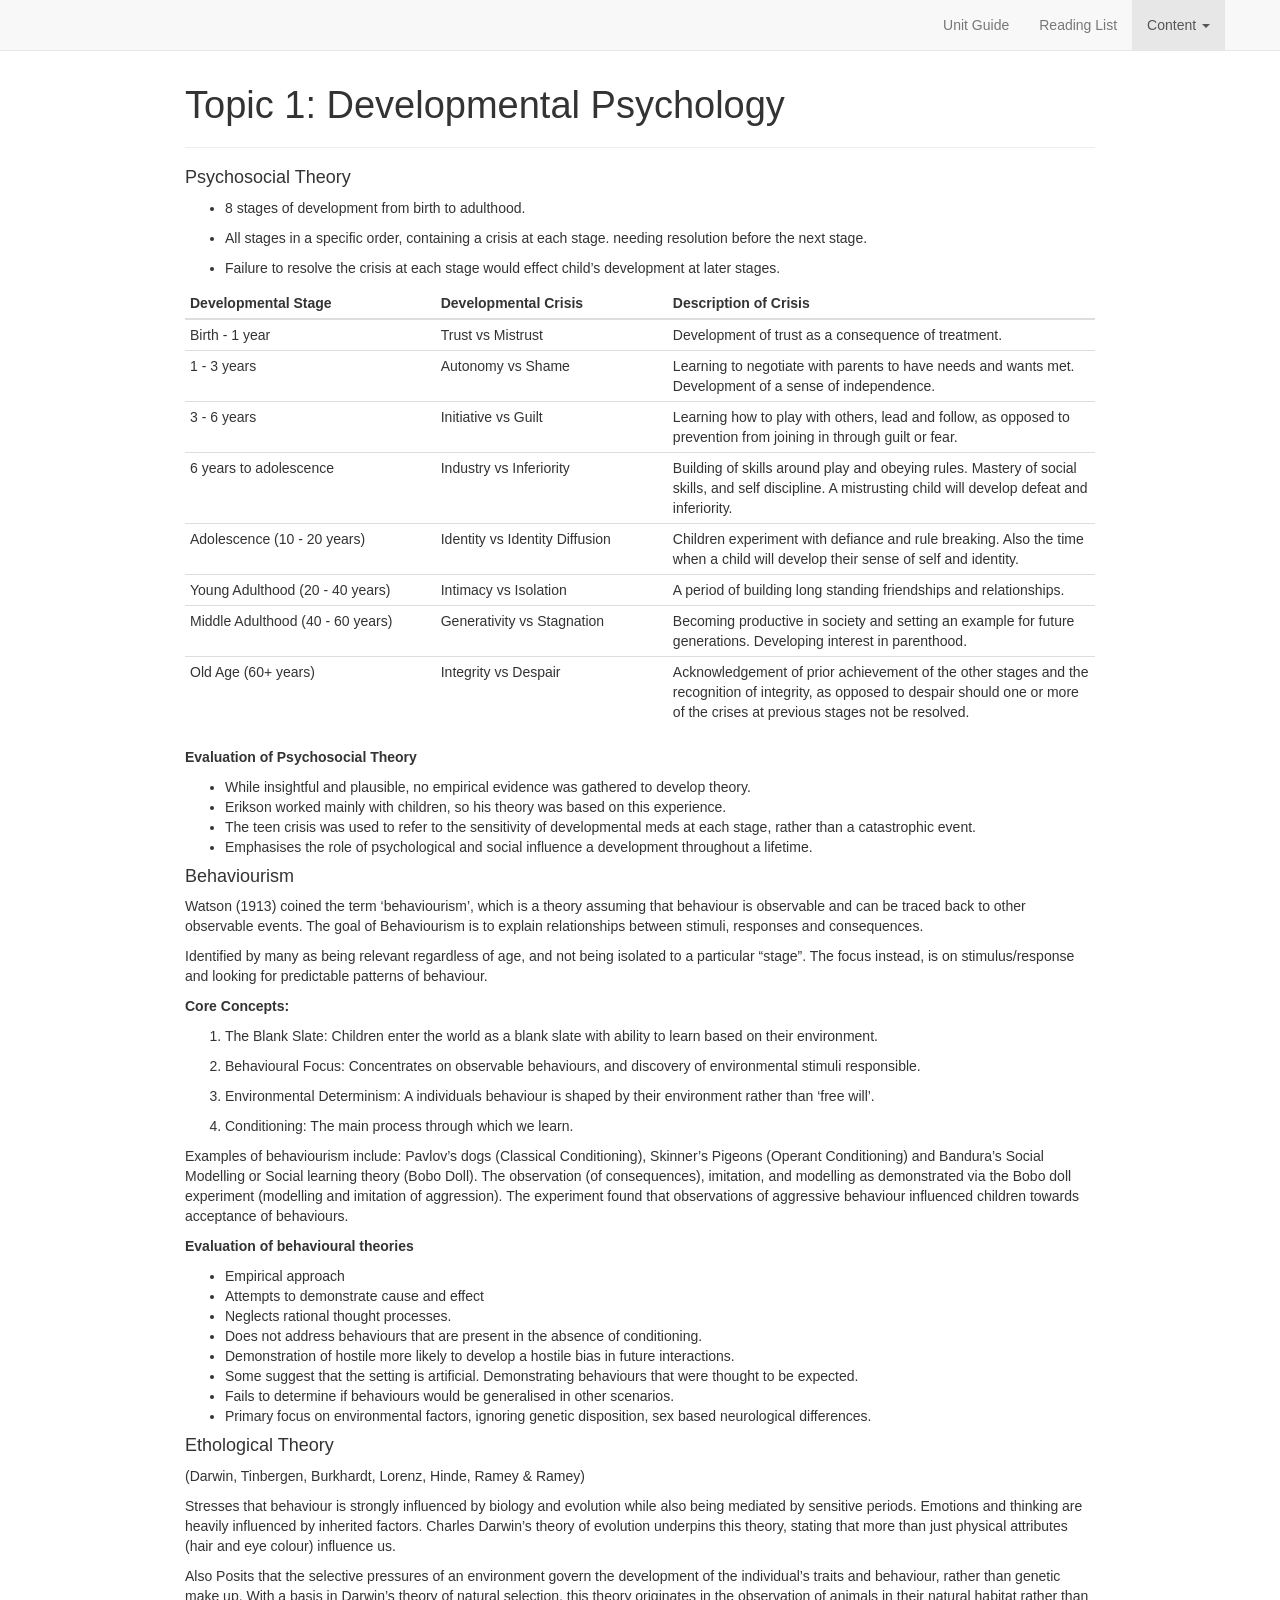
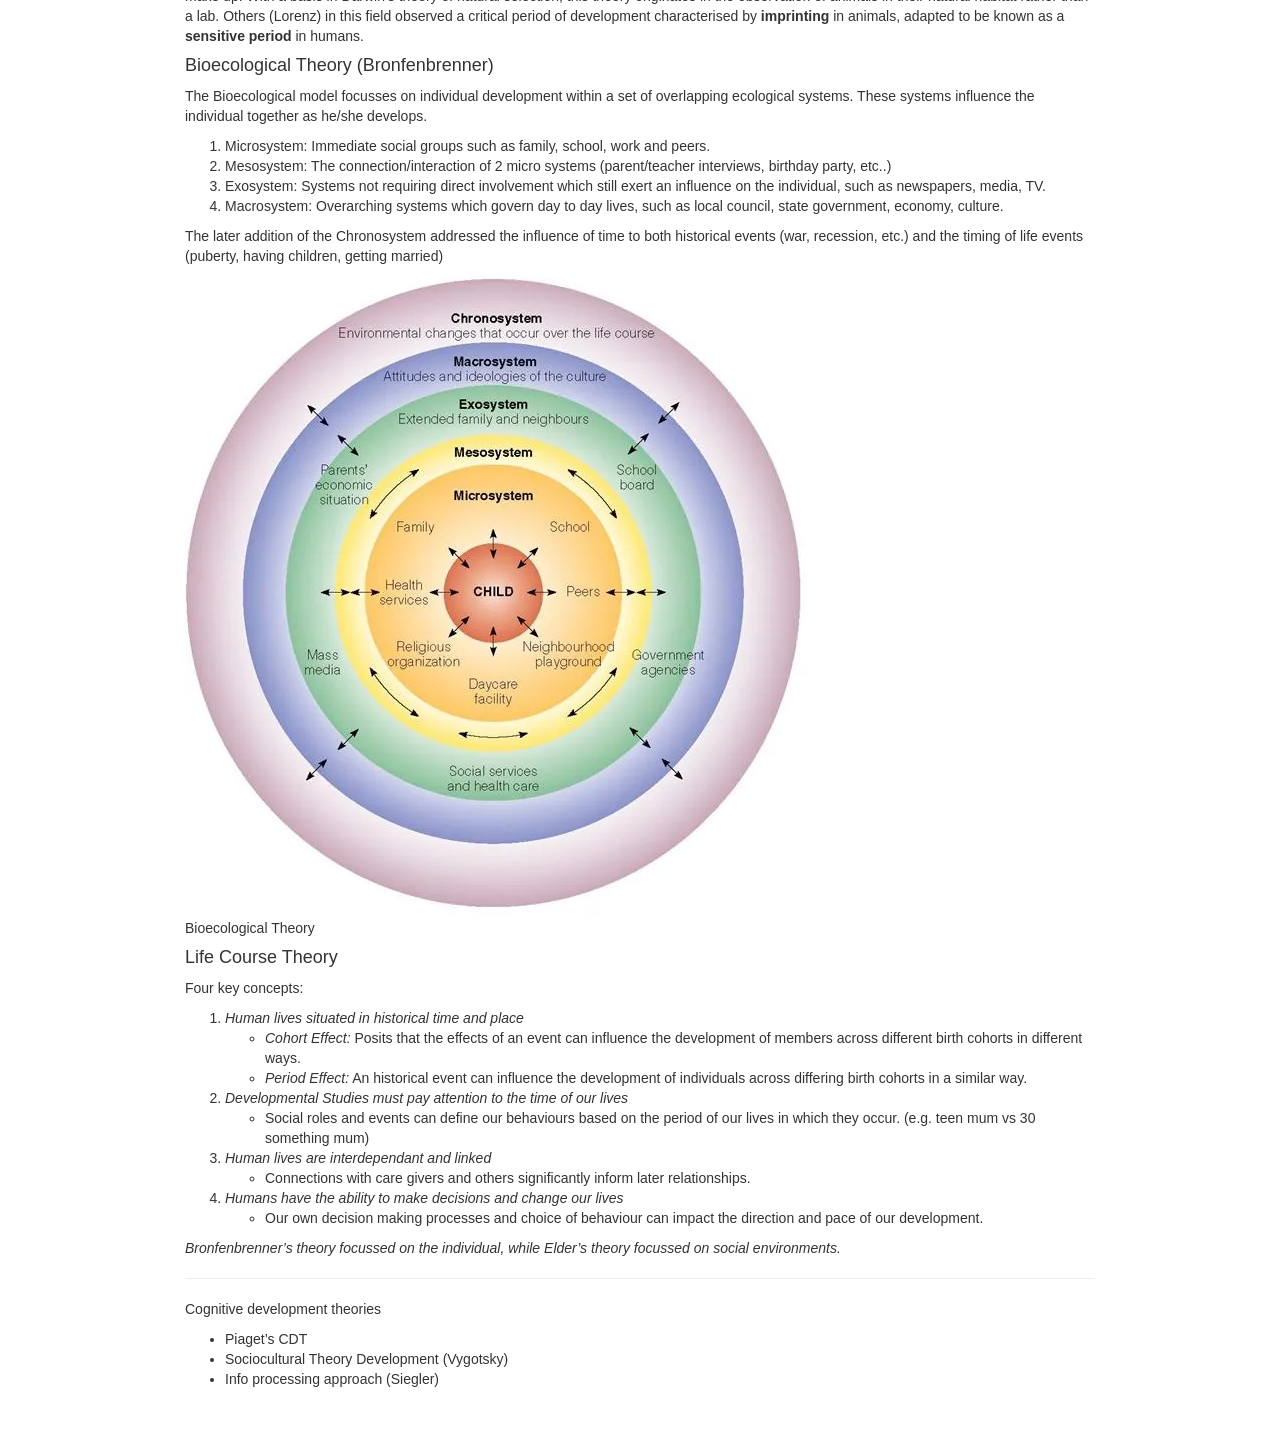
<file: docs/Topic1.html>
<!DOCTYPE html>

<html>

<head>

<meta charset="utf-8" />
<meta name="generator" content="pandoc" />
<meta http-equiv="X-UA-Compatible" content="IE=EDGE" />




<title>Topic 1: Developmental Psychology</title>

<script src="site_libs/header-attrs-2.20/header-attrs.js"></script>
<script src="site_libs/jquery-3.6.0/jquery-3.6.0.min.js"></script>
<meta name="viewport" content="width=device-width, initial-scale=1" />
<link href="site_libs/bootstrap-3.3.5/css/bootstrap.min.css" rel="stylesheet" />
<script src="site_libs/bootstrap-3.3.5/js/bootstrap.min.js"></script>
<script src="site_libs/bootstrap-3.3.5/shim/html5shiv.min.js"></script>
<script src="site_libs/bootstrap-3.3.5/shim/respond.min.js"></script>
<style>h1 {font-size: 34px;}
       h1.title {font-size: 38px;}
       h2 {font-size: 30px;}
       h3 {font-size: 24px;}
       h4 {font-size: 18px;}
       h5 {font-size: 16px;}
       h6 {font-size: 12px;}
       code {color: inherit; background-color: rgba(0, 0, 0, 0.04);}
       pre:not([class]) { background-color: white }</style>
<script src="site_libs/navigation-1.1/tabsets.js"></script>
<link href="site_libs/highlightjs-9.12.0/default.css" rel="stylesheet" />
<script src="site_libs/highlightjs-9.12.0/highlight.js"></script>

<style type="text/css">
  code{white-space: pre-wrap;}
  span.smallcaps{font-variant: small-caps;}
  span.underline{text-decoration: underline;}
  div.column{display: inline-block; vertical-align: top; width: 50%;}
  div.hanging-indent{margin-left: 1.5em; text-indent: -1.5em;}
  ul.task-list{list-style: none;}
    </style>

<style type="text/css">code{white-space: pre;}</style>
<script type="text/javascript">
if (window.hljs) {
  hljs.configure({languages: []});
  hljs.initHighlightingOnLoad();
  if (document.readyState && document.readyState === "complete") {
    window.setTimeout(function() { hljs.initHighlighting(); }, 0);
  }
}
</script>









<style type = "text/css">
.main-container {
  max-width: 940px;
  margin-left: auto;
  margin-right: auto;
}
img {
  max-width:100%;
}
.tabbed-pane {
  padding-top: 12px;
}
.html-widget {
  margin-bottom: 20px;
}
button.code-folding-btn:focus {
  outline: none;
}
summary {
  display: list-item;
}
details > summary > p:only-child {
  display: inline;
}
pre code {
  padding: 0;
}
</style>


<style type="text/css">
.dropdown-submenu {
  position: relative;
}
.dropdown-submenu>.dropdown-menu {
  top: 0;
  left: 100%;
  margin-top: -6px;
  margin-left: -1px;
  border-radius: 0 6px 6px 6px;
}
.dropdown-submenu:hover>.dropdown-menu {
  display: block;
}
.dropdown-submenu>a:after {
  display: block;
  content: " ";
  float: right;
  width: 0;
  height: 0;
  border-color: transparent;
  border-style: solid;
  border-width: 5px 0 5px 5px;
  border-left-color: #cccccc;
  margin-top: 5px;
  margin-right: -10px;
}
.dropdown-submenu:hover>a:after {
  border-left-color: #adb5bd;
}
.dropdown-submenu.pull-left {
  float: none;
}
.dropdown-submenu.pull-left>.dropdown-menu {
  left: -100%;
  margin-left: 10px;
  border-radius: 6px 0 6px 6px;
}
</style>

<script type="text/javascript">
// manage active state of menu based on current page
$(document).ready(function () {
  // active menu anchor
  href = window.location.pathname
  href = href.substr(href.lastIndexOf('/') + 1)
  if (href === "")
    href = "index.html";
  var menuAnchor = $('a[href="' + href + '"]');

  // mark the anchor link active (and if it's in a dropdown, also mark that active)
  var dropdown = menuAnchor.closest('li.dropdown');
  if (window.bootstrap) { // Bootstrap 4+
    menuAnchor.addClass('active');
    dropdown.find('> .dropdown-toggle').addClass('active');
  } else { // Bootstrap 3
    menuAnchor.parent().addClass('active');
    dropdown.addClass('active');
  }

  // Navbar adjustments
  var navHeight = $(".navbar").first().height() + 15;
  var style = document.createElement('style');
  var pt = "padding-top: " + navHeight + "px; ";
  var mt = "margin-top: -" + navHeight + "px; ";
  var css = "";
  // offset scroll position for anchor links (for fixed navbar)
  for (var i = 1; i <= 6; i++) {
    css += ".section h" + i + "{ " + pt + mt + "}\n";
  }
  style.innerHTML = "body {" + pt + "padding-bottom: 40px; }\n" + css;
  document.head.appendChild(style);
});
</script>

<!-- tabsets -->

<style type="text/css">
.tabset-dropdown > .nav-tabs {
  display: inline-table;
  max-height: 500px;
  min-height: 44px;
  overflow-y: auto;
  border: 1px solid #ddd;
  border-radius: 4px;
}

.tabset-dropdown > .nav-tabs > li.active:before, .tabset-dropdown > .nav-tabs.nav-tabs-open:before {
  content: "\e259";
  font-family: 'Glyphicons Halflings';
  display: inline-block;
  padding: 10px;
  border-right: 1px solid #ddd;
}

.tabset-dropdown > .nav-tabs.nav-tabs-open > li.active:before {
  content: "\e258";
  font-family: 'Glyphicons Halflings';
  border: none;
}

.tabset-dropdown > .nav-tabs > li.active {
  display: block;
}

.tabset-dropdown > .nav-tabs > li > a,
.tabset-dropdown > .nav-tabs > li > a:focus,
.tabset-dropdown > .nav-tabs > li > a:hover {
  border: none;
  display: inline-block;
  border-radius: 4px;
  background-color: transparent;
}

.tabset-dropdown > .nav-tabs.nav-tabs-open > li {
  display: block;
  float: none;
}

.tabset-dropdown > .nav-tabs > li {
  display: none;
}
</style>

<!-- code folding -->




</head>

<body>


<div class="container-fluid main-container">




<div class="navbar navbar-default  navbar-fixed-top" role="navigation">
  <div class="container">
    <div class="navbar-header">
      <button type="button" class="navbar-toggle collapsed" data-toggle="collapse" data-bs-toggle="collapse" data-target="#navbar" data-bs-target="#navbar">
        <span class="icon-bar"></span>
        <span class="icon-bar"></span>
        <span class="icon-bar"></span>
      </button>
      <a class="navbar-brand" href="index.html"></a>
    </div>
    <div id="navbar" class="navbar-collapse collapse">
      <ul class="nav navbar-nav">
        
      </ul>
      <ul class="nav navbar-nav navbar-right">
        <li>
  <a href="index.html">Unit Guide</a>
</li>
<li>
  <a href="Readings.html">Reading List</a>
</li>
<li class="dropdown">
  <a href="#" class="dropdown-toggle" data-toggle="dropdown" role="button" data-bs-toggle="dropdown" aria-expanded="false">
    Content
     
    <span class="caret"></span>
  </a>
  <ul class="dropdown-menu" role="menu">
    <li>
      <a href="Topic1.html">Topic 1: Developmental Psychology</a>
    </li>
    <li>
      <a href="Topic2.html">Topic 2: Personality</a>
    </li>
    <li>
      <a href="Topic3.html">Topic 3: Psychological Disorders</a>
    </li>
    <li>
      <a href="Topic4.html">Topic 4: Psychological Treatment</a>
    </li>
    <li>
      <a href="Topic5.html">Topic 5: Social Psychology</a>
    </li>
    <li>
      <a href="Topic6.html">Topic 6: Indigenous and Cross-Cultural Psychology</a>
    </li>
  </ul>
</li>
      </ul>
    </div><!--/.nav-collapse -->
  </div><!--/.container -->
</div><!--/.navbar -->

<div id="header">



<h1 class="title toc-ignore">Topic 1: Developmental Psychology</h1>

</div>


<hr />
<div id="psychosocial-theory" class="section level4">
<h4>Psychosocial Theory</h4>
<ul>
<li><p>8 stages of development from birth to adulthood.</p></li>
<li><p>All stages in a specific order, containing a crisis at each
stage. needing resolution before the next stage.</p></li>
<li><p>Failure to resolve the crisis at each stage would effect child’s
development at later stages.</p></li>
</ul>
<table>
<colgroup>
<col width="27%" />
<col width="25%" />
<col width="46%" />
</colgroup>
<thead>
<tr class="header">
<th align="left">Developmental Stage</th>
<th align="left">Developmental Crisis</th>
<th align="left">Description of Crisis</th>
</tr>
</thead>
<tbody>
<tr class="odd">
<td align="left">Birth - 1 year</td>
<td align="left">Trust vs Mistrust</td>
<td align="left">Development of trust as a consequence of
treatment.</td>
</tr>
<tr class="even">
<td align="left">1 - 3 years</td>
<td align="left">Autonomy vs Shame</td>
<td align="left">Learning to negotiate with parents to have needs and
wants met. Development of a sense of independence.</td>
</tr>
<tr class="odd">
<td align="left">3 - 6 years</td>
<td align="left">Initiative vs Guilt</td>
<td align="left">Learning how to play with others, lead and follow, as
opposed to prevention from joining in through guilt or fear.</td>
</tr>
<tr class="even">
<td align="left">6 years to adolescence</td>
<td align="left">Industry vs Inferiority</td>
<td align="left">Building of skills around play and obeying rules.
Mastery of social skills, and self discipline. A mistrusting child will
develop defeat and inferiority.</td>
</tr>
<tr class="odd">
<td align="left">Adolescence (10 - 20 years)</td>
<td align="left">Identity vs Identity Diffusion</td>
<td align="left">Children experiment with defiance and rule breaking.
Also the time when a child will develop their sense of self and
identity.</td>
</tr>
<tr class="even">
<td align="left">Young Adulthood (20 - 40 years)</td>
<td align="left">Intimacy vs Isolation</td>
<td align="left">A period of building long standing friendships and
relationships.</td>
</tr>
<tr class="odd">
<td align="left">Middle Adulthood (40 - 60 years)</td>
<td align="left">Generativity vs Stagnation</td>
<td align="left">Becoming productive in society and setting an example
for future generations. Developing interest in parenthood.</td>
</tr>
<tr class="even">
<td align="left">Old Age (60+ years)</td>
<td align="left">Integrity vs Despair</td>
<td align="left">Acknowledgement of prior achievement of the other
stages and the recognition of integrity, as opposed to despair should
one or more of the crises at previous stages not be resolved.</td>
</tr>
</tbody>
</table>
<p><strong>Evaluation of Psychosocial Theory</strong></p>
<ul>
<li>While insightful and plausible, no empirical evidence was gathered
to develop theory.</li>
<li>Erikson worked mainly with children, so his theory was based on this
experience.</li>
<li>The teen crisis was used to refer to the sensitivity of
developmental meds at each stage, rather than a catastrophic event.</li>
<li>Emphasises the role of psychological and social influence a
development throughout a lifetime.</li>
</ul>
</div>
<div id="behaviourism" class="section level4">
<h4>Behaviourism</h4>
<p>Watson (1913) coined the term ‘behaviourism’, which is a theory
assuming that behaviour is observable and can be traced back to other
observable events. The goal of Behaviourism is to explain relationships
between stimuli, responses and consequences.</p>
<p>Identified by many as being relevant regardless of age, and not being
isolated to a particular “stage”. The focus instead, is on
stimulus/response and looking for predictable patterns of behaviour.</p>
<p><strong>Core Concepts:</strong></p>
<ol style="list-style-type: decimal">
<li><p>The Blank Slate: Children enter the world as a blank slate with
ability to learn based on their environment.</p></li>
<li><p>Behavioural Focus: Concentrates on observable behaviours, and
discovery of environmental stimuli responsible.</p></li>
<li><p>Environmental Determinism: A individuals behaviour is shaped by
their environment rather than ‘free will’.</p></li>
<li><p>Conditioning: The main process through which we learn.</p></li>
</ol>
<p>Examples of behaviourism include: Pavlov’s dogs (Classical
Conditioning), Skinner’s Pigeons (Operant Conditioning) and Bandura’s
Social Modelling or Social learning theory (Bobo Doll). The observation
(of consequences), imitation, and modelling as demonstrated via the Bobo
doll experiment (modelling and imitation of aggression). The experiment
found that observations of aggressive behaviour influenced children
towards acceptance of behaviours.</p>
<p><strong>Evaluation of behavioural theories</strong></p>
<ul>
<li>Empirical approach</li>
<li>Attempts to demonstrate cause and effect</li>
<li>Neglects rational thought processes.</li>
<li>Does not address behaviours that are present in the absence of
conditioning.</li>
<li>Demonstration of hostile more likely to develop a hostile bias in
future interactions.</li>
<li>Some suggest that the setting is artificial. Demonstrating
behaviours that were thought to be expected.</li>
<li>Fails to determine if behaviours would be generalised in other
scenarios.</li>
<li>Primary focus on environmental factors, ignoring genetic
disposition, sex based neurological differences.</li>
</ul>
</div>
<div id="ethological-theory" class="section level4">
<h4>Ethological Theory</h4>
<p>(Darwin, Tinbergen, Burkhardt, Lorenz, Hinde, Ramey &amp; Ramey)</p>
<p>Stresses that behaviour is strongly influenced by biology and
evolution while also being mediated by sensitive periods. Emotions and
thinking are heavily influenced by inherited factors. Charles Darwin’s
theory of evolution underpins this theory, stating that more than just
physical attributes (hair and eye colour) influence us.</p>
<p>Also Posits that the selective pressures of an environment govern the
development of the individual’s traits and behaviour, rather than
genetic make up. With a basis in Darwin’s theory of natural selection,
this theory originates in the observation of animals in their natural
habitat rather than a lab. Others (Lorenz) in this field observed a
critical period of development characterised by
<strong>imprinting</strong> in animals, adapted to be known as a
<strong>sensitive period</strong> in humans.</p>
</div>
<div id="bioecological-theory-bronfenbrenner" class="section level4">
<h4>Bioecological Theory (Bronfenbrenner)</h4>
<p>The Bioecological model focusses on individual development within a
set of overlapping ecological systems. These systems influence the
individual together as he/she develops.</p>
<ol style="list-style-type: decimal">
<li>Microsystem: Immediate social groups such as family, school, work
and peers.</li>
<li>Mesosystem: The connection/interaction of 2 micro systems
(parent/teacher interviews, birthday party, etc..)</li>
<li>Exosystem: Systems not requiring direct involvement which still
exert an influence on the individual, such as newspapers, media,
TV.</li>
<li>Macrosystem: Overarching systems which govern day to day lives, such
as local council, state government, economy, culture.</li>
</ol>
<p>The later addition of the Chronosystem addressed the influence of
time to both historical events (war, recession, etc.) and the timing of
life events (puberty, having children, getting married)</p>
<div class="figure">
<img src="Images/Topic1/Bronfenbrenner.webp" alt="" />
<p class="caption">Bioecological Theory</p>
</div>
</div>
<div id="life-course-theory" class="section level4">
<h4>Life Course Theory</h4>
<p>Four key concepts:</p>
<ol style="list-style-type: decimal">
<li><em>Human lives situated in historical time and place</em>
<ul>
<li><em>Cohort Effect:</em> Posits that the effects of an event can
influence the development of members across different birth cohorts in
different ways.</li>
<li><em>Period Effect:</em> An historical event can influence the
development of individuals across differing birth cohorts in a similar
way.</li>
</ul></li>
<li><em>Developmental Studies must pay attention to the time of our
lives</em>
<ul>
<li>Social roles and events can define our behaviours based on the
period of our lives in which they occur. (e.g. teen mum vs 30 something
mum)</li>
</ul></li>
<li><em>Human lives are interdependant and linked</em>
<ul>
<li>Connections with care givers and others significantly inform later
relationships.</li>
</ul></li>
<li><em>Humans have the ability to make decisions and change our
lives</em>
<ul>
<li>Our own decision making processes and choice of behaviour can impact
the direction and pace of our development.</li>
</ul></li>
</ol>
<p><em>Bronfenbrenner’s theory focussed on the individual, while Elder’s
theory focussed on social environments.</em></p>
<hr />
<p>Cognitive development theories</p>
<ul>
<li>Piaget’s CDT</li>
<li>Sociocultural Theory Development (Vygotsky)</li>
<li>Info processing approach (Siegler)</li>
</ul>
</div>




</div>

<script>

// add bootstrap table styles to pandoc tables
function bootstrapStylePandocTables() {
  $('tr.odd').parent('tbody').parent('table').addClass('table table-condensed');
}
$(document).ready(function () {
  bootstrapStylePandocTables();
});


</script>

<!-- tabsets -->

<script>
$(document).ready(function () {
  window.buildTabsets("TOC");
});

$(document).ready(function () {
  $('.tabset-dropdown > .nav-tabs > li').click(function () {
    $(this).parent().toggleClass('nav-tabs-open');
  });
});
</script>

<!-- code folding -->


<!-- dynamically load mathjax for compatibility with self-contained -->
<script>
  (function () {
    var script = document.createElement("script");
    script.type = "text/javascript";
    script.src  = "https://mathjax.rstudio.com/latest/MathJax.js?config=TeX-AMS-MML_HTMLorMML";
    document.getElementsByTagName("head")[0].appendChild(script);
  })();
</script>

</body>
</html>
</file>
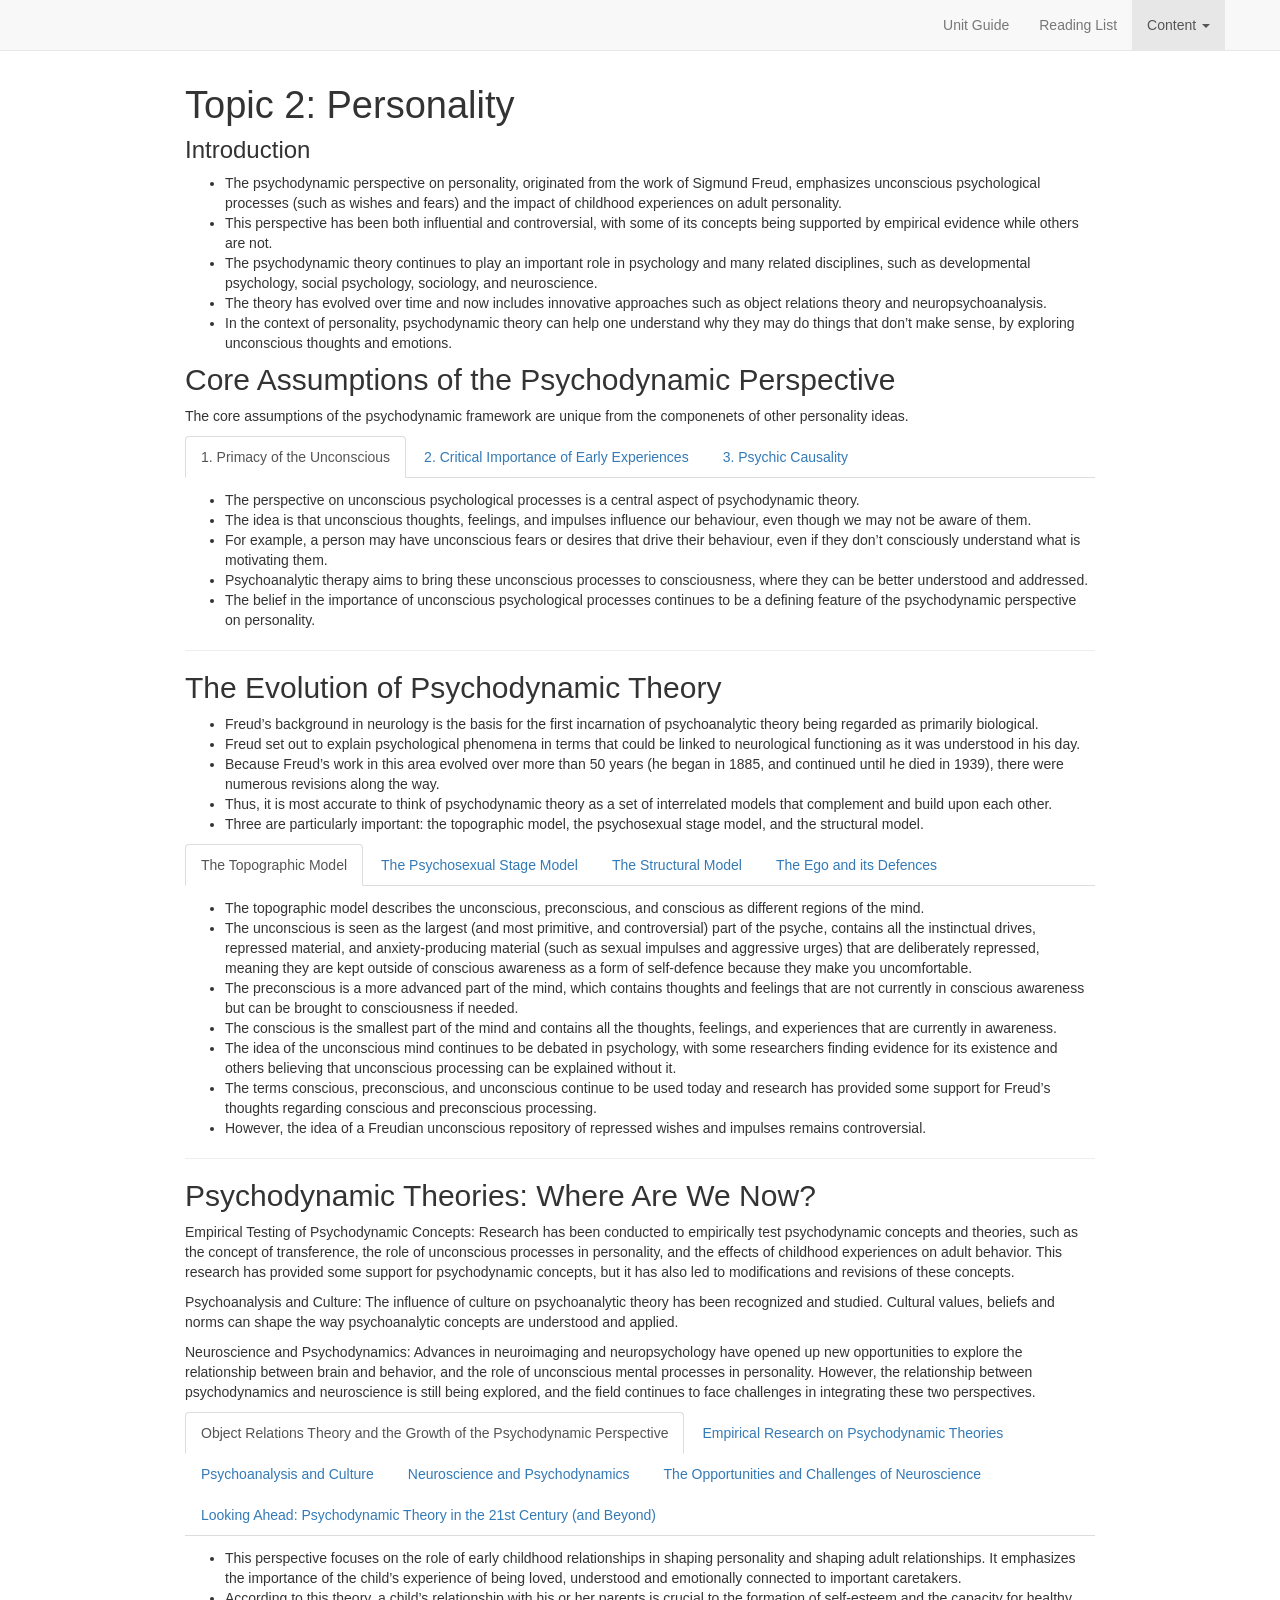
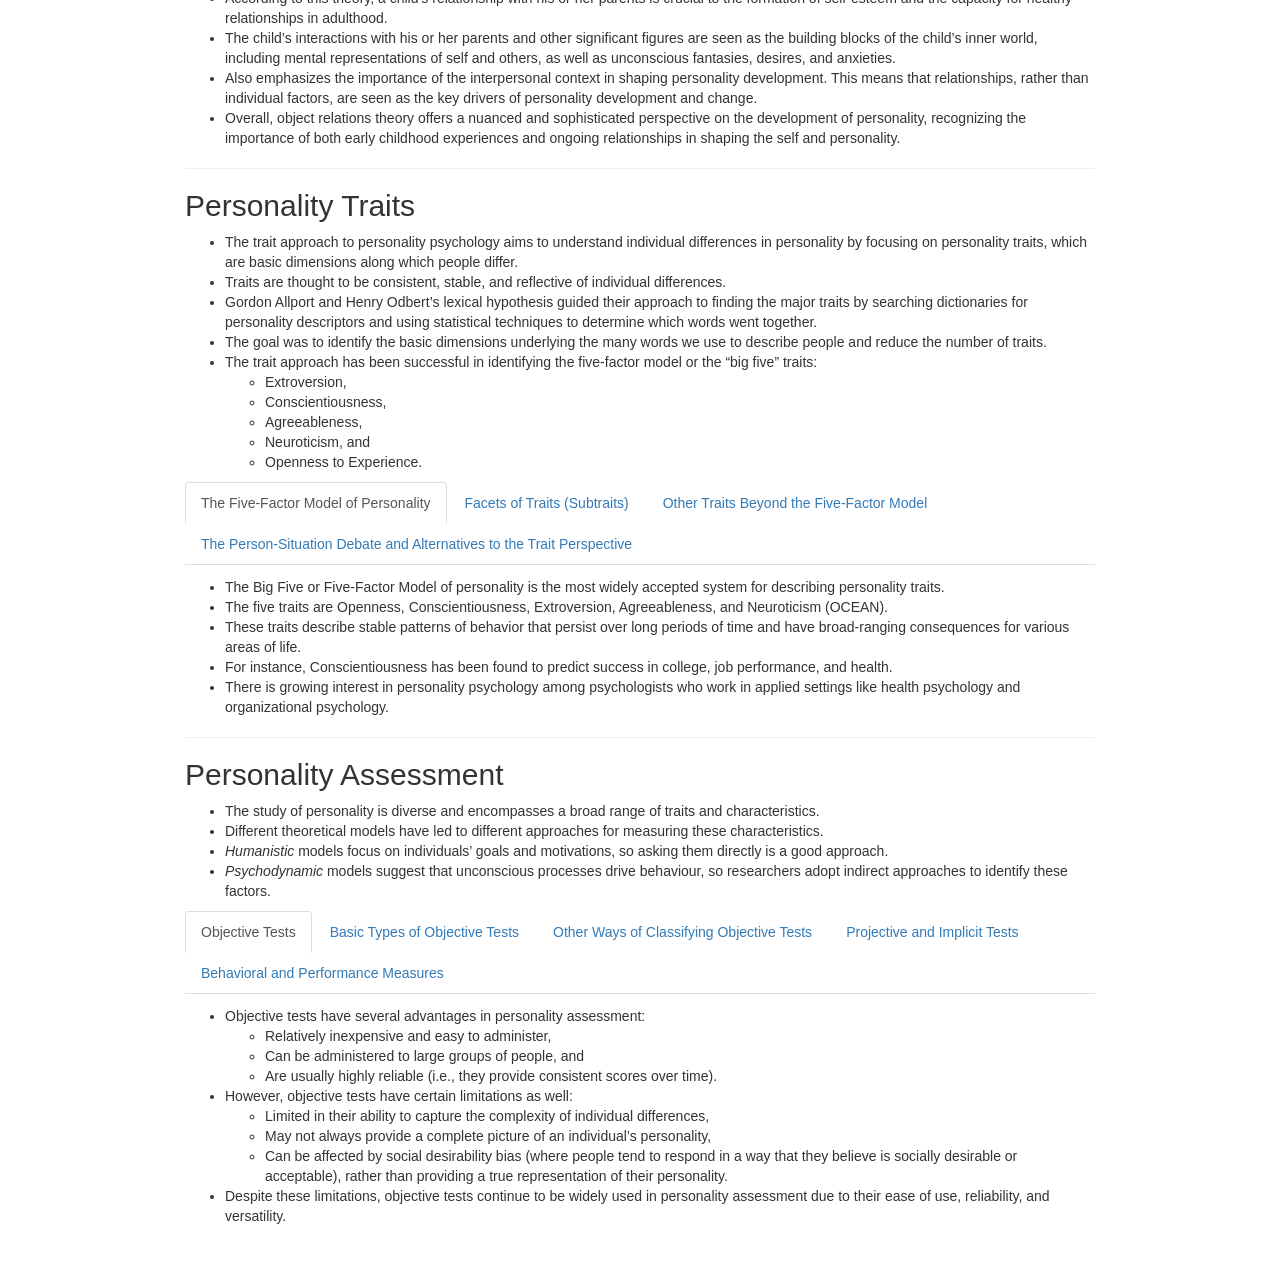
<file: docs/Topic2.html>
<!DOCTYPE html>

<html>

<head>

<meta charset="utf-8" />
<meta name="generator" content="pandoc" />
<meta http-equiv="X-UA-Compatible" content="IE=EDGE" />




<title>Topic 2: Personality</title>

<script src="site_libs/header-attrs-2.20/header-attrs.js"></script>
<script src="site_libs/jquery-3.6.0/jquery-3.6.0.min.js"></script>
<meta name="viewport" content="width=device-width, initial-scale=1" />
<link href="site_libs/bootstrap-3.3.5/css/bootstrap.min.css" rel="stylesheet" />
<script src="site_libs/bootstrap-3.3.5/js/bootstrap.min.js"></script>
<script src="site_libs/bootstrap-3.3.5/shim/html5shiv.min.js"></script>
<script src="site_libs/bootstrap-3.3.5/shim/respond.min.js"></script>
<style>h1 {font-size: 34px;}
       h1.title {font-size: 38px;}
       h2 {font-size: 30px;}
       h3 {font-size: 24px;}
       h4 {font-size: 18px;}
       h5 {font-size: 16px;}
       h6 {font-size: 12px;}
       code {color: inherit; background-color: rgba(0, 0, 0, 0.04);}
       pre:not([class]) { background-color: white }</style>
<script src="site_libs/navigation-1.1/tabsets.js"></script>
<link href="site_libs/highlightjs-9.12.0/default.css" rel="stylesheet" />
<script src="site_libs/highlightjs-9.12.0/highlight.js"></script>

<style type="text/css">
  code{white-space: pre-wrap;}
  span.smallcaps{font-variant: small-caps;}
  span.underline{text-decoration: underline;}
  div.column{display: inline-block; vertical-align: top; width: 50%;}
  div.hanging-indent{margin-left: 1.5em; text-indent: -1.5em;}
  ul.task-list{list-style: none;}
    </style>

<style type="text/css">code{white-space: pre;}</style>
<script type="text/javascript">
if (window.hljs) {
  hljs.configure({languages: []});
  hljs.initHighlightingOnLoad();
  if (document.readyState && document.readyState === "complete") {
    window.setTimeout(function() { hljs.initHighlighting(); }, 0);
  }
}
</script>









<style type = "text/css">
.main-container {
  max-width: 940px;
  margin-left: auto;
  margin-right: auto;
}
img {
  max-width:100%;
}
.tabbed-pane {
  padding-top: 12px;
}
.html-widget {
  margin-bottom: 20px;
}
button.code-folding-btn:focus {
  outline: none;
}
summary {
  display: list-item;
}
details > summary > p:only-child {
  display: inline;
}
pre code {
  padding: 0;
}
</style>


<style type="text/css">
.dropdown-submenu {
  position: relative;
}
.dropdown-submenu>.dropdown-menu {
  top: 0;
  left: 100%;
  margin-top: -6px;
  margin-left: -1px;
  border-radius: 0 6px 6px 6px;
}
.dropdown-submenu:hover>.dropdown-menu {
  display: block;
}
.dropdown-submenu>a:after {
  display: block;
  content: " ";
  float: right;
  width: 0;
  height: 0;
  border-color: transparent;
  border-style: solid;
  border-width: 5px 0 5px 5px;
  border-left-color: #cccccc;
  margin-top: 5px;
  margin-right: -10px;
}
.dropdown-submenu:hover>a:after {
  border-left-color: #adb5bd;
}
.dropdown-submenu.pull-left {
  float: none;
}
.dropdown-submenu.pull-left>.dropdown-menu {
  left: -100%;
  margin-left: 10px;
  border-radius: 6px 0 6px 6px;
}
</style>

<script type="text/javascript">
// manage active state of menu based on current page
$(document).ready(function () {
  // active menu anchor
  href = window.location.pathname
  href = href.substr(href.lastIndexOf('/') + 1)
  if (href === "")
    href = "index.html";
  var menuAnchor = $('a[href="' + href + '"]');

  // mark the anchor link active (and if it's in a dropdown, also mark that active)
  var dropdown = menuAnchor.closest('li.dropdown');
  if (window.bootstrap) { // Bootstrap 4+
    menuAnchor.addClass('active');
    dropdown.find('> .dropdown-toggle').addClass('active');
  } else { // Bootstrap 3
    menuAnchor.parent().addClass('active');
    dropdown.addClass('active');
  }

  // Navbar adjustments
  var navHeight = $(".navbar").first().height() + 15;
  var style = document.createElement('style');
  var pt = "padding-top: " + navHeight + "px; ";
  var mt = "margin-top: -" + navHeight + "px; ";
  var css = "";
  // offset scroll position for anchor links (for fixed navbar)
  for (var i = 1; i <= 6; i++) {
    css += ".section h" + i + "{ " + pt + mt + "}\n";
  }
  style.innerHTML = "body {" + pt + "padding-bottom: 40px; }\n" + css;
  document.head.appendChild(style);
});
</script>

<!-- tabsets -->

<style type="text/css">
.tabset-dropdown > .nav-tabs {
  display: inline-table;
  max-height: 500px;
  min-height: 44px;
  overflow-y: auto;
  border: 1px solid #ddd;
  border-radius: 4px;
}

.tabset-dropdown > .nav-tabs > li.active:before, .tabset-dropdown > .nav-tabs.nav-tabs-open:before {
  content: "\e259";
  font-family: 'Glyphicons Halflings';
  display: inline-block;
  padding: 10px;
  border-right: 1px solid #ddd;
}

.tabset-dropdown > .nav-tabs.nav-tabs-open > li.active:before {
  content: "\e258";
  font-family: 'Glyphicons Halflings';
  border: none;
}

.tabset-dropdown > .nav-tabs > li.active {
  display: block;
}

.tabset-dropdown > .nav-tabs > li > a,
.tabset-dropdown > .nav-tabs > li > a:focus,
.tabset-dropdown > .nav-tabs > li > a:hover {
  border: none;
  display: inline-block;
  border-radius: 4px;
  background-color: transparent;
}

.tabset-dropdown > .nav-tabs.nav-tabs-open > li {
  display: block;
  float: none;
}

.tabset-dropdown > .nav-tabs > li {
  display: none;
}
</style>

<!-- code folding -->




</head>

<body>


<div class="container-fluid main-container">




<div class="navbar navbar-default  navbar-fixed-top" role="navigation">
  <div class="container">
    <div class="navbar-header">
      <button type="button" class="navbar-toggle collapsed" data-toggle="collapse" data-bs-toggle="collapse" data-target="#navbar" data-bs-target="#navbar">
        <span class="icon-bar"></span>
        <span class="icon-bar"></span>
        <span class="icon-bar"></span>
      </button>
      <a class="navbar-brand" href="index.html"></a>
    </div>
    <div id="navbar" class="navbar-collapse collapse">
      <ul class="nav navbar-nav">
        
      </ul>
      <ul class="nav navbar-nav navbar-right">
        <li>
  <a href="index.html">Unit Guide</a>
</li>
<li>
  <a href="Readings.html">Reading List</a>
</li>
<li class="dropdown">
  <a href="#" class="dropdown-toggle" data-toggle="dropdown" role="button" data-bs-toggle="dropdown" aria-expanded="false">
    Content
     
    <span class="caret"></span>
  </a>
  <ul class="dropdown-menu" role="menu">
    <li>
      <a href="Topic1.html">Topic 1: Developmental Psychology</a>
    </li>
    <li>
      <a href="Topic2.html">Topic 2: Personality</a>
    </li>
    <li>
      <a href="Topic3.html">Topic 3: Psychological Disorders</a>
    </li>
    <li>
      <a href="Topic4.html">Topic 4: Psychological Treatment</a>
    </li>
    <li>
      <a href="Topic5.html">Topic 5: Social Psychology</a>
    </li>
    <li>
      <a href="Topic6.html">Topic 6: Indigenous and Cross-Cultural Psychology</a>
    </li>
  </ul>
</li>
      </ul>
    </div><!--/.nav-collapse -->
  </div><!--/.container -->
</div><!--/.navbar -->

<div id="header">



<h1 class="title toc-ignore">Topic 2: Personality</h1>

</div>


<div id="introduction" class="section level3">
<h3>Introduction</h3>
<ul>
<li>The psychodynamic perspective on personality, originated from the
work of Sigmund Freud, emphasizes unconscious psychological processes
(such as wishes and fears) and the impact of childhood experiences on
adult personality.</li>
<li>This perspective has been both influential and controversial, with
some of its concepts being supported by empirical evidence while others
are not.</li>
<li>The psychodynamic theory continues to play an important role in
psychology and many related disciplines, such as developmental
psychology, social psychology, sociology, and neuroscience.</li>
<li>The theory has evolved over time and now includes innovative
approaches such as object relations theory and neuropsychoanalysis.</li>
<li>In the context of personality, psychodynamic theory can help one
understand why they may do things that don’t make sense, by exploring
unconscious thoughts and emotions.</li>
</ul>
</div>
<div id="core-assumptions-of-the-psychodynamic-perspective"
class="section level2 tabset">
<h2 class="tabset">Core Assumptions of the Psychodynamic
Perspective</h2>
<p>The core assumptions of the psychodynamic framework are unique from
the componenets of other personality ideas.</p>
<div id="primacy-of-the-unconscious" class="section level3">
<h3>1. Primacy of the Unconscious</h3>
<ul>
<li>The perspective on unconscious psychological processes is a central
aspect of psychodynamic theory.</li>
<li>The idea is that unconscious thoughts, feelings, and impulses
influence our behaviour, even though we may not be aware of them.</li>
<li>For example, a person may have unconscious fears or desires that
drive their behaviour, even if they don’t consciously understand what is
motivating them.</li>
<li>Psychoanalytic therapy aims to bring these unconscious processes to
consciousness, where they can be better understood and addressed.</li>
<li>The belief in the importance of unconscious psychological processes
continues to be a defining feature of the psychodynamic perspective on
personality.</li>
</ul>
<hr />
</div>
<div id="critical-importance-of-early-experiences"
class="section level3">
<h3>2. Critical Importance of Early Experiences</h3>
<ul>
<li>The psychodynamic theory holds that childhood experiences and
unconscious psychological processes play a crucial role in shaping adult
personality.</li>
<li>According to this perspective, early childhood experiences,
including even those that occur in the first few weeks or months of
life, can have a lasting impact on a person’s personality development
and dynamics.</li>
<li>The emphasis on early childhood events sets the psychodynamic theory
apart from other models of personality development, which also consider
early experiences but do not place as much emphasis on their
impact.</li>
<li>The theory also posits that experiences outside the normal range,
such as the loss of a parent or sibling at an early age, can have a
particularly strong impact on personality development.</li>
</ul>
<hr />
</div>
<div id="psychic-causality" class="section level3 unnumbered">
<h3 class="unnumbered">3. Psychic Causality</h3>
<ul>
<li>The third core assumption of psychodynamic theory is that nothing in
mental life happens by chance—that there is no such thing as a random
thought, feeling, motive, or behaviour.</li>
<li>This has come to be known as the <em>principle of psychic
causality</em>, and though few psychologists accept the principle of
psychic causality precisely as psychoanalysts conceive it, most
theorists and researchers agree that thoughts, motives, emotional
responses, and expressed behaviours do not arise randomly, but always
stem from some combination of identifiable biological and psychological
processes (Elliott, 2002; Robinson &amp; Gordon, 2011).</li>
</ul>
<hr />
</div>
</div>
<div id="the-evolution-of-psychodynamic-theory"
class="section level2 tabset">
<h2 class="tabset">The Evolution of Psychodynamic Theory</h2>
<ul>
<li>Freud’s background in neurology is the basis for the first
incarnation of psychoanalytic theory being regarded as primarily
biological.</li>
<li>Freud set out to explain psychological phenomena in terms that could
be linked to neurological functioning as it was understood in his
day.</li>
<li>Because Freud’s work in this area evolved over more than 50 years
(he began in 1885, and continued until he died in 1939), there were
numerous revisions along the way.</li>
<li>Thus, it is most accurate to think of psychodynamic theory as a set
of interrelated models that complement and build upon each other.</li>
<li>Three are particularly important: the topographic model, the
psychosexual stage model, and the structural model.</li>
</ul>
<div id="the-topographic-model" class="section level3">
<h3>The Topographic Model</h3>
<ul>
<li>The topographic model describes the unconscious, preconscious, and
conscious as different regions of the mind.</li>
<li>The unconscious is seen as the largest (and most primitive, and
controversial) part of the psyche, contains all the instinctual drives,
repressed material, and anxiety-producing material (such as sexual
impulses and aggressive urges) that are deliberately repressed, meaning
they are kept outside of conscious awareness as a form of self-defence
because they make you uncomfortable.</li>
<li>The preconscious is a more advanced part of the mind, which contains
thoughts and feelings that are not currently in conscious awareness but
can be brought to consciousness if needed.</li>
<li>The conscious is the smallest part of the mind and contains all the
thoughts, feelings, and experiences that are currently in
awareness.</li>
<li>The idea of the unconscious mind continues to be debated in
psychology, with some researchers finding evidence for its existence and
others believing that unconscious processing can be explained without
it.</li>
<li>The terms conscious, preconscious, and unconscious continue to be
used today and research has provided some support for Freud’s thoughts
regarding conscious and preconscious processing.</li>
<li>However, the idea of a Freudian unconscious repository of repressed
wishes and impulses remains controversial.</li>
</ul>
<hr />
</div>
<div id="the-psychosexual-stage-model" class="section level3">
<h3>The Psychosexual Stage Model</h3>
<ul>
<li>The psychosexual stage model proposed by Freud in 1905 argues that
human personality development progresses through a sequence of stages
(driven by sexual and aggressive energy (libido)), each with its own
unique challenge and mode of sexual gratification from infancy to
adulthood.</li>
<li>The stages are oral, anal, Oedipal, latency, and genital. Fixation
at a particular stage due to frustration or over gratification is
thought to result in a dependent (oral), controlling (anal), or
aggressive/competitive (Oedipal) personality style.</li>
<li>Each stage is marked by the appearance of a new erogenous zone (an
area of the body that is particularly sensitive to sexual stimulation)
and is associated with a specific conflict that must be resolved.</li>
<li>According to the model, if the individual experiences trauma or
fixates at any of the stages, this can result in the development of
certain personality traits and psychological disorders.</li>
<li>The psychosexual stage model and its relationship to personality
development remain a significant part of psychoanalytic theory.</li>
</ul>
<hr />
</div>
<div id="the-structural-model" class="section level3">
<h3>The Structural Model</h3>
<ul>
<li>The structural model describes the psyche as consisting of three
parts: the id, the ego, and the superego.</li>
<li>The id is the unconscious part of the psyche that is driven by
instinctual drives and impulses.</li>
<li>The ego is the conscious part of the psyche that mediates between
the impulses of the id and the demands of reality.</li>
<li>The superego is the moral component of the psyche, which
internalizes the values and norms of society and provides a sense of
right and wrong.</li>
<li>According to the structural model, the dynamic interplay between the
id, ego, and superego results in the development of the individual’s
personality and behaviour.</li>
</ul>
<hr />
</div>
<div id="the-ego-and-its-defences" class="section level3 unnumbered">
<h3 class="unnumbered">The Ego and its Defences</h3>
<p>Common Ego Defences in Psychodynamic Theory</p>
<ul>
<li><strong>Repression</strong>: The unconscious removal of upsetting
thoughts and feelings from conscious awareness. Example: A person blocks
out memories of childhood abuse.</li>
<li><strong>Denial</strong>: The conscious ignoring the implications of
a painful event. Example: A person with a substance abuse problem says
“I’m fine—even though people complain about my drinking, I never miss a
day of work.”</li>
<li><strong>Projection</strong>: Attributing one’s own unacceptable
thoughts or feelings to others. Example: A person who has aggressive
impulses accuses others of being hostile.</li>
<li><strong>Displacement</strong>: Shifting one’s emotional responses
from a threatening target to a less threatening substitute. Example: A
person who is angry with their boss takes out their frustration on their
spouse.</li>
<li><strong>Regression</strong>: Reverting to an earlier stage of
development in response to stress. Example: An adult who is feeling
overwhelmed may start sucking their thumb.</li>
<li><strong>Rationalization</strong>: Offering self-justifying
explanations in place of the real reasons for one’s behavior. Example: A
person who was fired for poor performance says that the job wasn’t a
good fit for them anyway.</li>
<li><strong>Sublimation</strong>: Channelling unacceptable impulses into
socially acceptable behavior. Example: A person who has aggressive
impulses becomes a professional boxer.</li>
<li>These are just a few of the many ego defenses that have been
identified in psychodynamic theory. The use of these defences is seen as
a way for the ego to manage anxiety and protect itself from stress, but
at the same time, they can also lead to the distorting of reality and
the perpetuation of problematic behavior patterns.</li>
</ul>
<hr />
</div>
</div>
<div id="psychodynamic-theories-where-are-we-now"
class="section level2 tabset">
<h2 class="tabset">Psychodynamic Theories: Where Are We Now?</h2>
<p>Empirical Testing of Psychodynamic Concepts: Research has been
conducted to empirically test psychodynamic concepts and theories, such
as the concept of transference, the role of unconscious processes in
personality, and the effects of childhood experiences on adult behavior.
This research has provided some support for psychodynamic concepts, but
it has also led to modifications and revisions of these concepts.</p>
<p>Psychoanalysis and Culture: The influence of culture on
psychoanalytic theory has been recognized and studied. Cultural values,
beliefs and norms can shape the way psychoanalytic concepts are
understood and applied.</p>
<p>Neuroscience and Psychodynamics: Advances in neuroimaging and
neuropsychology have opened up new opportunities to explore the
relationship between brain and behavior, and the role of unconscious
mental processes in personality. However, the relationship between
psychodynamics and neuroscience is still being explored, and the field
continues to face challenges in integrating these two perspectives.</p>
<div
id="object-relations-theory-and-the-growth-of-the-psychodynamic-perspective"
class="section level3">
<h3>Object Relations Theory and the Growth of the Psychodynamic
Perspective</h3>
<ul>
<li>This perspective focuses on the role of early childhood
relationships in shaping personality and shaping adult relationships. It
emphasizes the importance of the child’s experience of being loved,
understood and emotionally connected to important caretakers.</li>
<li>According to this theory, a child’s relationship with his or her
parents is crucial to the formation of self-esteem and the capacity for
healthy relationships in adulthood.</li>
<li>The child’s interactions with his or her parents and other
significant figures are seen as the building blocks of the child’s inner
world, including mental representations of self and others, as well as
unconscious fantasies, desires, and anxieties.</li>
<li>Also emphasizes the importance of the interpersonal context in
shaping personality development. This means that relationships, rather
than individual factors, are seen as the key drivers of personality
development and change.</li>
<li>Overall, object relations theory offers a nuanced and sophisticated
perspective on the development of personality, recognizing the
importance of both early childhood experiences and ongoing relationships
in shaping the self and personality.</li>
</ul>
<hr />
</div>
<div id="empirical-research-on-psychodynamic-theories"
class="section level3">
<h3>Empirical Research on Psychodynamic Theories</h3>
<ul>
<li>Research has been conducted to empirically test psychodynamic
concepts and theories, such as the concept of transference, the role of
unconscious processes in personality, and the effects of childhood
experiences on adult behavior.</li>
<li>This research has provided some support for psychodynamic concepts,
but it has also led to modifications and revisions of these
concepts.</li>
<li>Psychoanalysis and culture is another growing area of interest in
contemporary psychodynamic theory.</li>
<li>Psychoanalysis has always been concerned with the role of culture in
shaping personality, but it has historically focused on the influence of
the cultural forces (such as media, religion, politics, and economics)
that shape our unconscious desires and conflicts.</li>
<li>Today, psychoanalytic research also considers the ways in which
culture shapes the way we understand and treat mental illness.</li>
<li>In particular, researchers are exploring how cultural and ethnic
differences affect the way people experience and express emotions,
relationships, and psychological distress.</li>
<li>Advances in neuroscience have created new opportunities and
challenges for psychodynamic theory. The increasing ability to measure
brain activity has created the possibility of gaining new insights into
unconscious mental processes, including the workings of the ego, the id,
and the superego. However, neuroscience has also created challenges for
psychodynamic theory, because it has revealed that some traditional
psychoanalytic concepts, such as the notion that the unconscious is
inaccessible to conscious awareness, may be too simplistic (Kihlstrom,
2010). Nonetheless, the integration of psychodynamic theory with
neuroscience has the potential to advance our understanding of mental
processes, personality development, and the treatment of psychological
disorders.</li>
</ul>
<hr />
</div>
<div id="psychoanalysis-and-culture" class="section level3">
<h3>Psychoanalysis and Culture</h3>
<p>The influence of culture on psychoanalytic theory has been recognized
and studied. Cultural values, beliefs and norms can shape the way
psychoanalytic concepts are understood and applied.</p>
<hr />
</div>
<div id="neuroscience-and-psychodynamics" class="section level3">
<h3>Neuroscience and Psychodynamics</h3>
<p>Advances in neuroimaging and neuropsychology have opened up new
opportunities to explore the relationship between brain and behavior,
and the role of unconscious mental processes in personality. However,
the relationship between psychodynamics and neuroscience is still being
explored, and the field continues to face challenges in integrating
these two perspectives.</p>
<hr />
</div>
<div id="the-opportunities-and-challenges-of-neuroscience"
class="section level3">
<h3>The Opportunities and Challenges of Neuroscience</h3>
<ul>
<li>The integration of psychodynamic and neuroscientific perspectives
has brought new opportunities for exploring the underlying neural
mechanisms of psychological processes, such as emotions, thoughts, and
behaviours.</li>
<li>It has provided a new understanding of the relationship between
brain and mental processes and has advanced the treatment of mental
disorders.</li>
<li>Despite these advancements, there are still challenges in the
integration of psychodynamic and neuroscience perspectives, such as the
different theoretical frameworks and languages used in both fields.</li>
<li>The integration of psychodynamic principles with findings from
neuroscience continues to offer a promising direction for future
research in the field of psychology.</li>
</ul>
<hr />
</div>
<div
id="looking-ahead-psychodynamic-theory-in-the-21st-century-and-beyond"
class="section level3 unnumbered">
<h3 class="unnumbered">Looking Ahead: Psychodynamic Theory in the 21st
Century (and Beyond)</h3>
<ul>
<li>The psychodynamic perspective has been a major force in psychology
for more than a century and has had a lasting impact on the field.</li>
<li>Despite criticism and controversy, the psychodynamic perspective has
been able to evolve and adapt to new ideas, findings, and social
forces.</li>
<li>The theory continues to be relevant in addressing a wide range of
topics such as normal and pathological functioning, motivation and
emotion, childhood and adulthood, individual and culture.</li>
<li>The integration of psychodynamic concepts with findings from
neuroscience has also led to the development of neuropsychoanalysis,
which has further expanded our understanding of human behavior and
mental functioning. Overall, the psychodynamic perspective offers a
comprehensive and integrative approach to understanding human
personality and behavior, making it a valuable contribution to the field
of psychology.</li>
</ul>
<hr />
</div>
</div>
<div id="personality-traits" class="section level2 tabset">
<h2 class="tabset">Personality Traits</h2>
<ul>
<li>The trait approach to personality psychology aims to understand
individual differences in personality by focusing on personality traits,
which are basic dimensions along which people differ.</li>
<li>Traits are thought to be consistent, stable, and reflective of
individual differences.</li>
<li>Gordon Allport and Henry Odbert’s lexical hypothesis guided their
approach to finding the major traits by searching dictionaries for
personality descriptors and using statistical techniques to determine
which words went together.</li>
<li>The goal was to identify the basic dimensions underlying the many
words we use to describe people and reduce the number of traits.</li>
<li>The trait approach has been successful in identifying the
five-factor model or the “big five” traits:
<ul>
<li>Extroversion,</li>
<li>Conscientiousness,</li>
<li>Agreeableness,</li>
<li>Neuroticism, and</li>
<li>Openness to Experience.</li>
</ul></li>
</ul>
<div id="the-five-factor-model-of-personality" class="section level3">
<h3>The Five-Factor Model of Personality</h3>
<ul>
<li>The Big Five or Five-Factor Model of personality is the most widely
accepted system for describing personality traits.</li>
<li>The five traits are Openness, Conscientiousness, Extroversion,
Agreeableness, and Neuroticism (OCEAN).</li>
<li>These traits describe stable patterns of behavior that persist over
long periods of time and have broad-ranging consequences for various
areas of life.</li>
<li>For instance, Conscientiousness has been found to predict success in
college, job performance, and health.</li>
<li>There is growing interest in personality psychology among
psychologists who work in applied settings like health psychology and
organizational psychology.</li>
</ul>
<hr />
</div>
<div id="facets-of-traits-subtraits" class="section level3">
<h3>Facets of Traits (Subtraits)</h3>
<ul>
<li>The Big Five traits are a widely accepted framework for summarizing
a person’s personality.</li>
<li>They are, however, considered broad and do not capture the
complexity and specificity of an individual’s behavior and
thoughts.</li>
<li>To address this, lower-level units of personality known as facets
have been proposed.</li>
<li>Facets provide more specific descriptions of a person’s
characteristics and are useful in providing a more nuanced understanding
of an individual’s personality.</li>
<li>Different facets within a trait tend to go together and can be used
to predict how a person might behave in different situations.</li>
<li>The list of facets is not universally accepted, and different
researchers may propose different lists. Nevertheless, facets provide
valuable information and add to our understanding of a person’s
personality beyond just their Big Five trait scores.</li>
</ul>
<hr />
</div>
<div id="other-traits-beyond-the-five-factor-model"
class="section level3">
<h3>Other Traits Beyond the Five-Factor Model</h3>
<p>-Not all researchers agree on the number and composition of
personality traits, and there have been other models proposed with
different traits. - For example, Hans Eysenck proposed that Extraversion
and Neuroticism are the two most important traits and linked them to
differences in people’s biology. - The HEXACO model adds
Honesty-Humility as a sixth dimension of personality. - Despite the
popularity of the Big Five, there are still debates on the exact number
and composition of the traits that are most important in understanding
personality. - Additionally, there are many other traits that have been
studied by researchers in the field of personality psychology that are
not included in comprehensive models like the Big Five.</p>
<hr />
</div>
<div
id="the-person-situation-debate-and-alternatives-to-the-trait-perspective"
class="section level3 unnumbered">
<h3 class="unnumbered">The Person-Situation Debate and Alternatives to
the Trait Perspective</h3>
<ul>
<li>The person-situation debate in personality psychology arose from the
publication of Walter Mischel’s book “Personality and Assessment” in
1968.</li>
<li>Mischel challenged the traditional trait perspective of personality
by suggesting that people’s behavior is not consistently consistent
across different situations.</li>
<li>He believed that psychologists should focus on people’s unique
reactions to specific situations rather than studying broad,
context-free traits.</li>
<li>Subsequent research to address this theory showed that on average,
the effect of the situation is about as large as that of personality
traits.</li>
<li>Personality traits still provide an indication of how people will
act on average, but they are not always good predictors of specific
behavior in a given situation.</li>
<li>Most modern personality researchers acknowledge the value of both
broad personality traits and narrower units studied by Mischel.</li>
</ul>
<hr />
</div>
</div>
<div id="personality-assessment" class="section level2 tabset">
<h2 class="tabset">Personality Assessment</h2>
<ul>
<li>The study of personality is diverse and encompasses a broad range of
traits and characteristics.</li>
<li>Different theoretical models have led to different approaches for
measuring these characteristics.</li>
<li><em>Humanistic</em> models focus on individuals’ goals and
motivations, so asking them directly is a good approach.</li>
<li><em>Psychodynamic</em> models suggest that unconscious processes
drive behaviour, so researchers adopt indirect approaches to identify
these factors.</li>
</ul>
<div id="objective-tests" class="section level3">
<h3>Objective Tests</h3>
<ul>
<li>Objective tests have several advantages in personality assessment:
<ul>
<li>Relatively inexpensive and easy to administer,</li>
<li>Can be administered to large groups of people, and</li>
<li>Are usually highly reliable (i.e., they provide consistent scores
over time).</li>
</ul></li>
<li>However, objective tests have certain limitations as well:
<ul>
<li>Limited in their ability to capture the complexity of individual
differences,</li>
<li>May not always provide a complete picture of an individual’s
personality,</li>
<li>Can be affected by social desirability bias (where people tend to
respond in a way that they believe is socially desirable or acceptable),
rather than providing a true representation of their personality.</li>
</ul></li>
<li>Despite these limitations, objective tests continue to be widely
used in personality assessment due to their ease of use, reliability,
and versatility.</li>
</ul>
</div>
<div id="basic-types-of-objective-tests" class="section level3">
<h3>Basic Types of Objective Tests</h3>
<div id="self-report-measures" class="section level4">
<h4>Self-Report Measures</h4>
<ul>
<li>Objective personality tests are widely used to assess personality,
and can be self-administered or performed by a psychologist.</li>
<li>Self-report tests, in which individuals describe themselves, are the
most widely used type of objective test.</li>
<li>They offer advantages such as:
<ul>
<li>cost-effectiveness, and</li>
<li>simplicity and access to a wealth of information.</li>
</ul></li>
<li>Self-reported personality has been shown to have significant
validity in relation to various important outcomes, such as academic and
job performance, occupational attainment, divorce, and mortality, as
well as links to psychopathology.</li>
<li>Self-reported personality, however, is limited by:
<ul>
<li>The possibility of socially desirable responding,</li>
<li>Self-enhancement bias, and</li>
<li>The reference group effect.</li>
</ul></li>
</ul>
</div>
<div id="informant-ratings" class="section level4">
<h4>Informant Ratings</h4>
<ul>
<li>Informant personality ratings are a method of assessing someone’s
personality where the information is gathered from a person who knows
the person being rated well, such as a parent, teacher, spouse, friend,
or boss.</li>
<li>These ratings are particularly useful when self-ratings are not
possible or not reliable.</li>
<li>Informant ratings offer advantages such as:
<ul>
<li>Being based on the informant’s observation of the person’s
behaviour, and</li>
<li>Being less likely to be distorted by defensiveness.</li>
</ul></li>
<li>Informant ratings can also be limited by:
<ul>
<li>The amount of information the informant has about the person,
and</li>
<li>Are subject to response biases (the reference group effect, and the
tendency for informants to produce overly favourable ratings).</li>
</ul></li>
</ul>
</div>
</div>
<div id="other-ways-of-classifying-objective-tests"
class="section level3">
<h3>Other Ways of Classifying Objective Tests</h3>
<ul>
<li>Personality tests differ on two dimensions:
<ul>
<li><em>Comprehensiveness</em> (measure a single attribute (e.g. Toronto
Alexithymia Scale, Rosenberg Self-Esteem Scale), and</li>
<li><em>Breadth of the target characteristics</em> (e.g. California
Psychological Inventory, HEXACO Personality Inventory, Multidimensional
Personality Questionnaire, NEO Personality Inventory-3, Personality
Research Form, 16PF).</li>
</ul></li>
<li>There are different levels of breadth or generality at which
personality characteristics can be classified.</li>
<li>Some models emphasize broad, “big” traits, while others focus on
more specific characteristics.</li>
<li>Some popular personality instruments assess only broad traits, while
others assess a large number of more specific characteristics.</li>
<li>Some instruments are explicitly designed to provide coverage of both
general and specific trait characteristics.</li>
</ul>
</div>
<div id="projective-and-implicit-tests" class="section level3">
<h3>Projective and Implicit Tests</h3>
<ul>
<li><p><em>Projective</em> tests are based on the belief that
unconscious needs, feelings, and experiences can be revealed by having
people describe or interpret ambiguous stimuli.</p></li>
<li><p>Examples of projective tests include the Rorschach Inkblot Test
and the Thematic Apperception Test (TAT).</p></li>
<li><p>Projective tests can be cumbersome to administer and score, but
they can provide information about implicit motives that is not easily
obtained from objective measures.</p></li>
<li><p>The TAT has shown significant validity in measuring the need for
achievement, while the validity of the Rorschach has been a matter of
controversy.</p></li>
<li><p><em>Implicit</em> measures of personality are based on the idea
that people form automatic or implicit associations between certain
concepts based on their previous experience and behaviour.</p></li>
<li><p>These measures assess the strength of associations between
concepts and can be used to predict behavior, even after controlling for
scores on objective measures of personality.</p></li>
<li><p>While validity evidence for these measures is still limited, the
results to date are promising.</p></li>
</ul>
</div>
<div id="behavioral-and-performance-measures" class="section level3">
<h3>Behavioral and Performance Measures</h3>
<ul>
<li>Behavioural measures of personality involve directly observing and
measuring people’s behaviour in natural settings.</li>
<li>This approach offers several advantages, such as avoiding response
biases and studying people in their daily lives.</li>
<li>However, it is more labour-intensive than other methods and
generates a large set of data that must be scored reliably.</li>
<li>Also, the small samples of behavior collected may not reflect a
person’s true characteristics accurately, as they can be influenced by
transient factors such as a participant’s level of stress, and their
quality of sleep the previous night.</li>
</ul>
</div>
</div>




</div>

<script>

// add bootstrap table styles to pandoc tables
function bootstrapStylePandocTables() {
  $('tr.odd').parent('tbody').parent('table').addClass('table table-condensed');
}
$(document).ready(function () {
  bootstrapStylePandocTables();
});


</script>

<!-- tabsets -->

<script>
$(document).ready(function () {
  window.buildTabsets("TOC");
});

$(document).ready(function () {
  $('.tabset-dropdown > .nav-tabs > li').click(function () {
    $(this).parent().toggleClass('nav-tabs-open');
  });
});
</script>

<!-- code folding -->


<!-- dynamically load mathjax for compatibility with self-contained -->
<script>
  (function () {
    var script = document.createElement("script");
    script.type = "text/javascript";
    script.src  = "https://mathjax.rstudio.com/latest/MathJax.js?config=TeX-AMS-MML_HTMLorMML";
    document.getElementsByTagName("head")[0].appendChild(script);
  })();
</script>

</body>
</html>
</file>
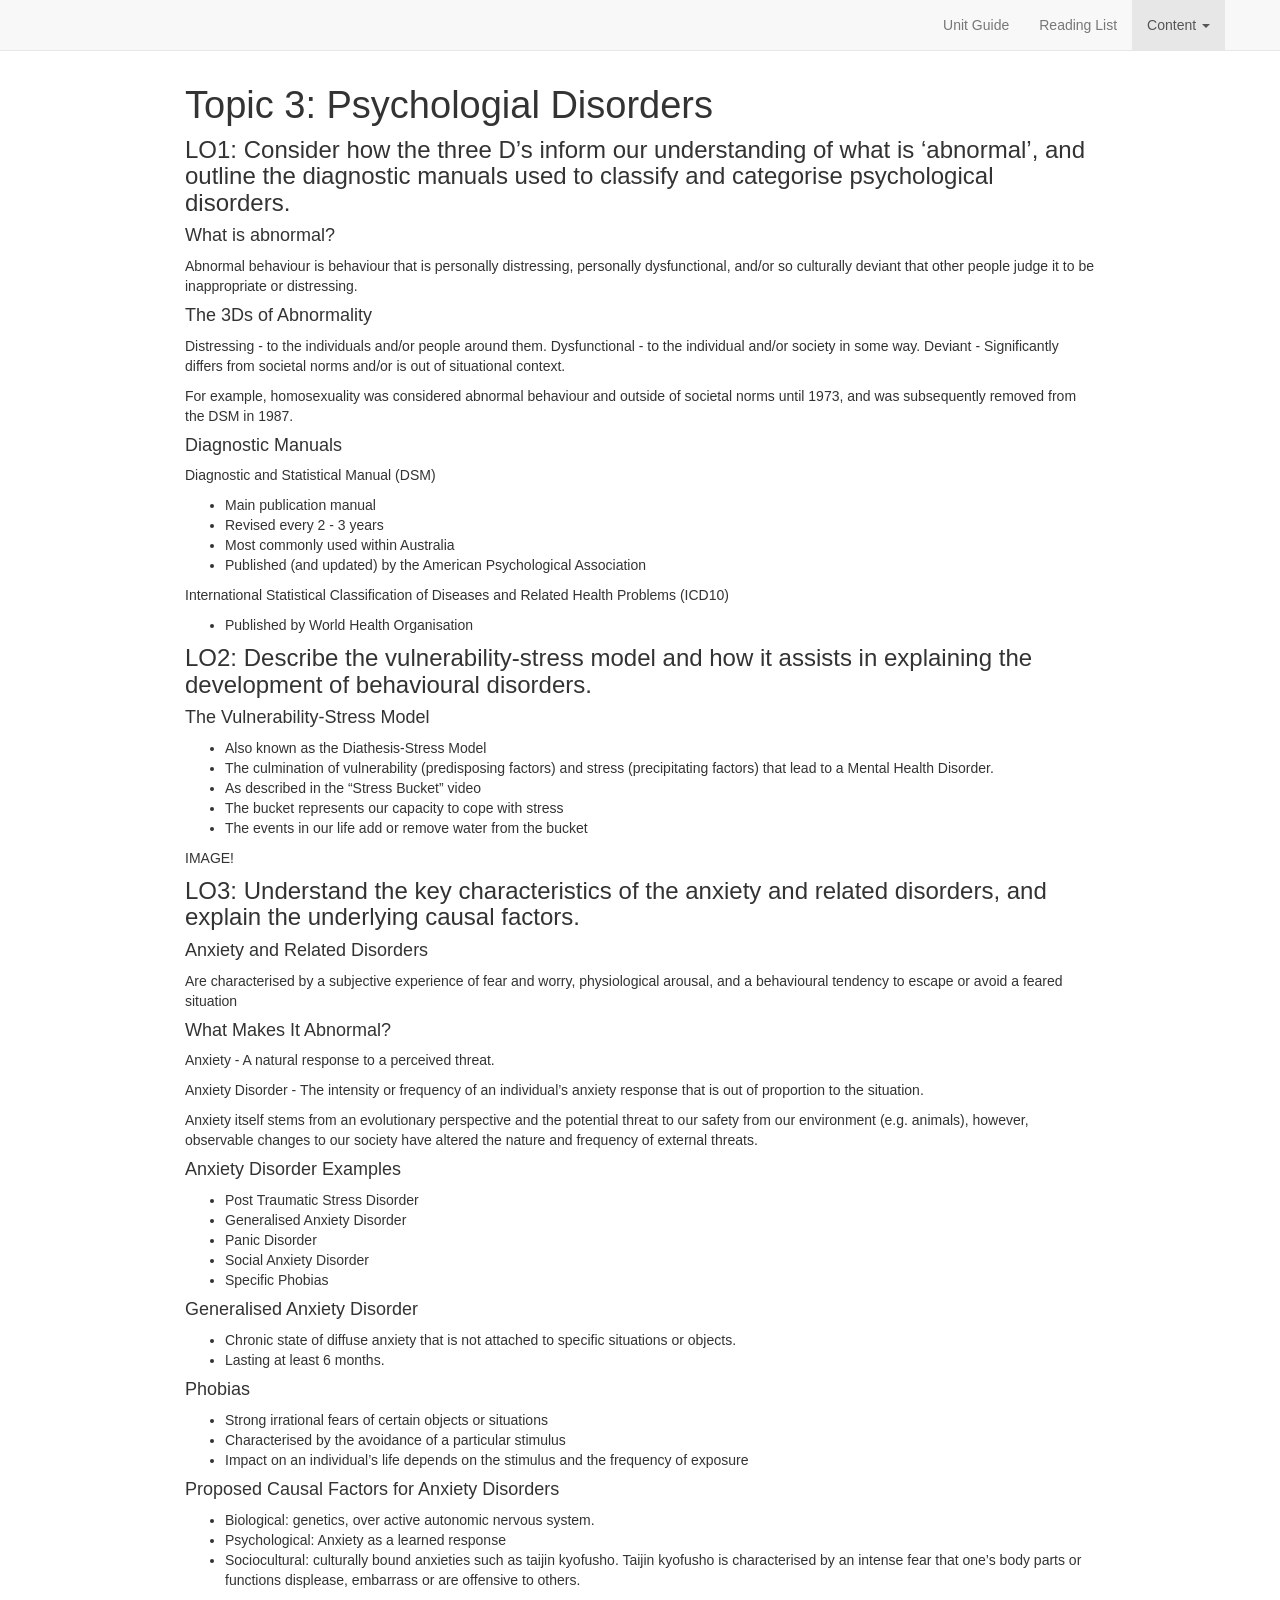
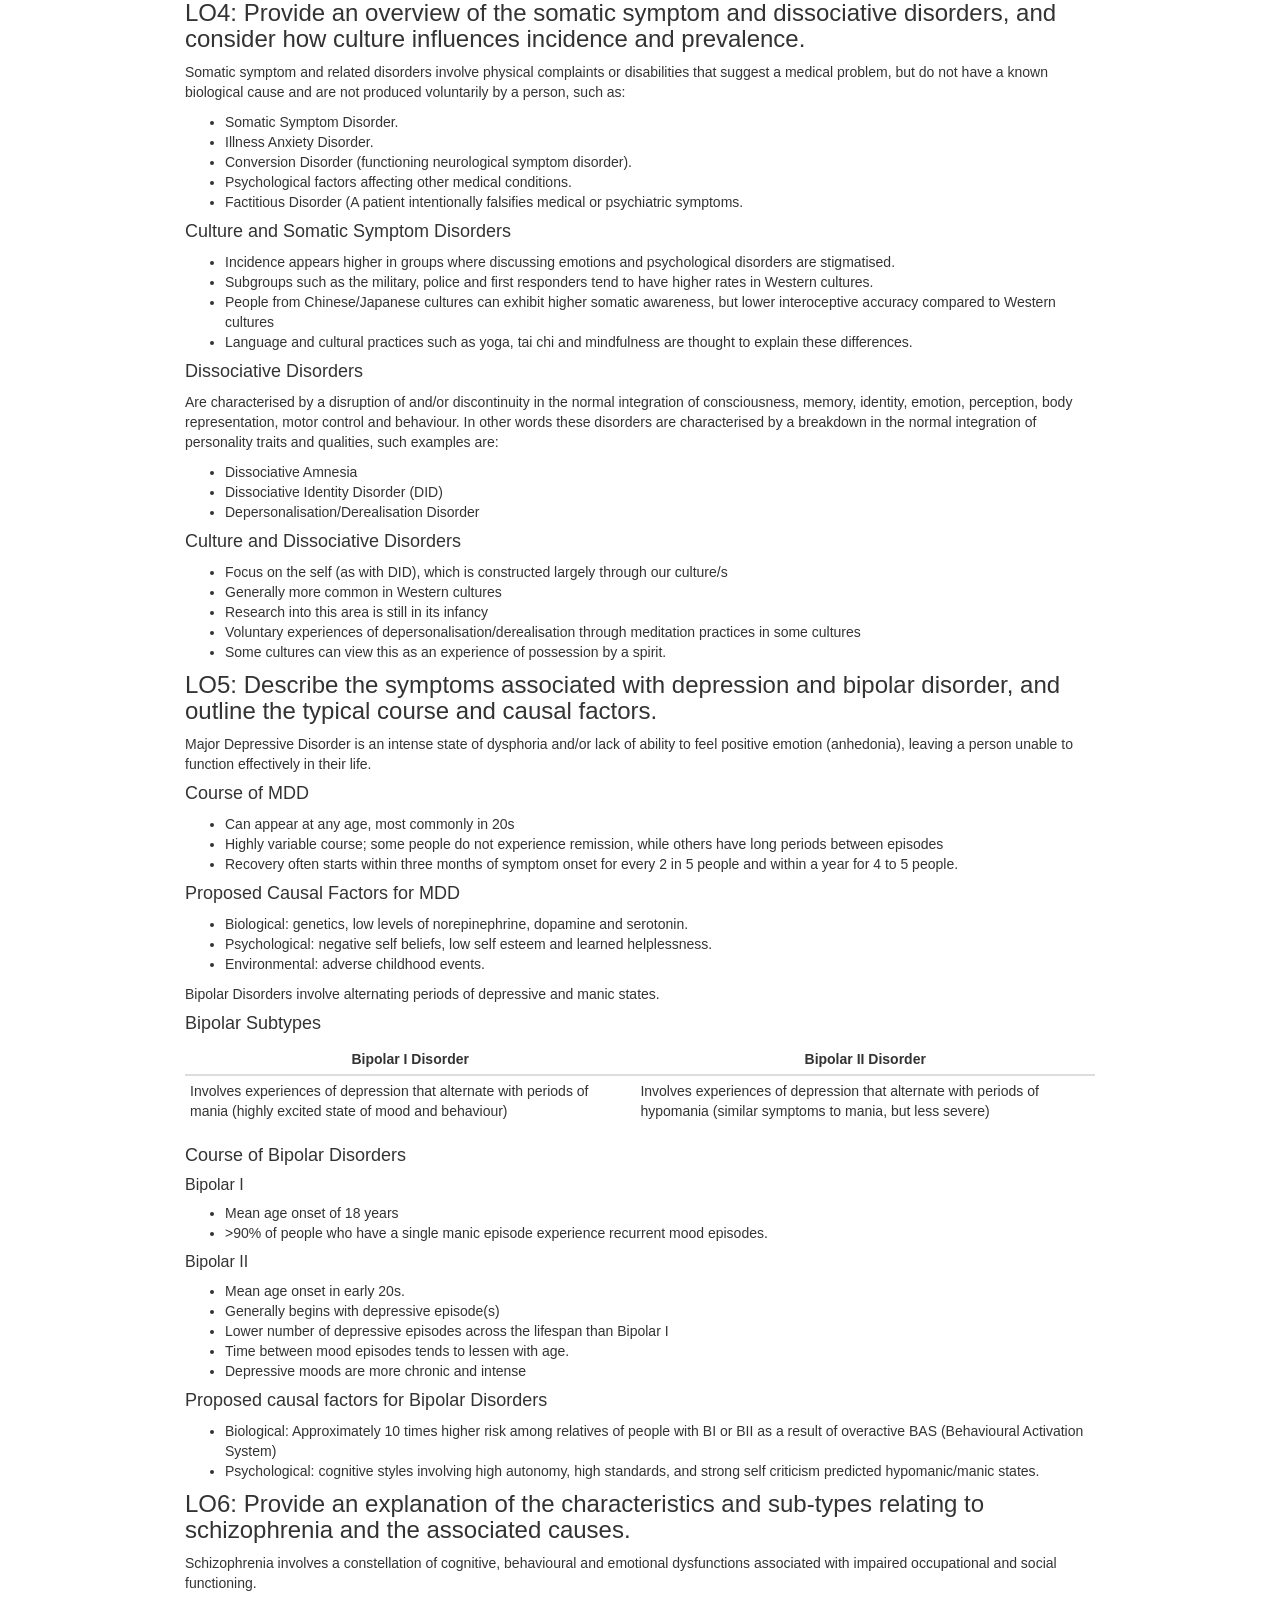
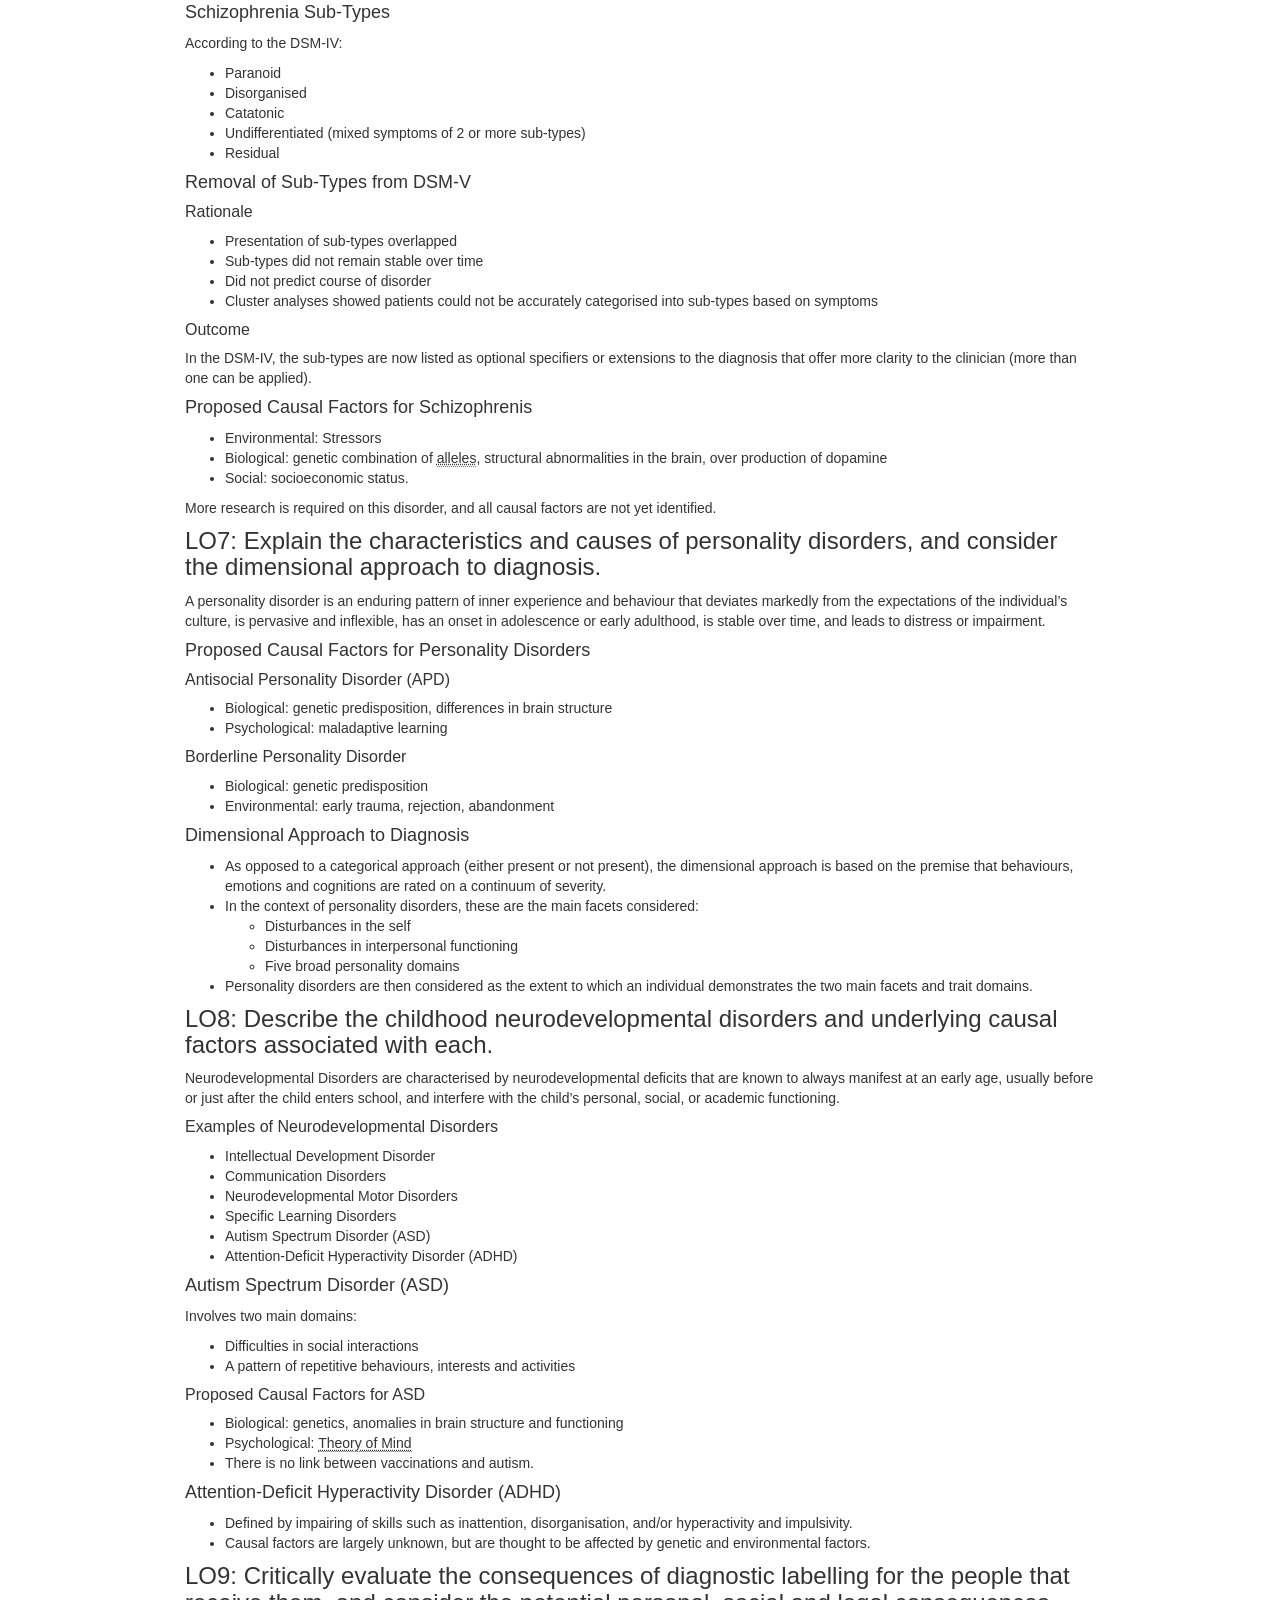
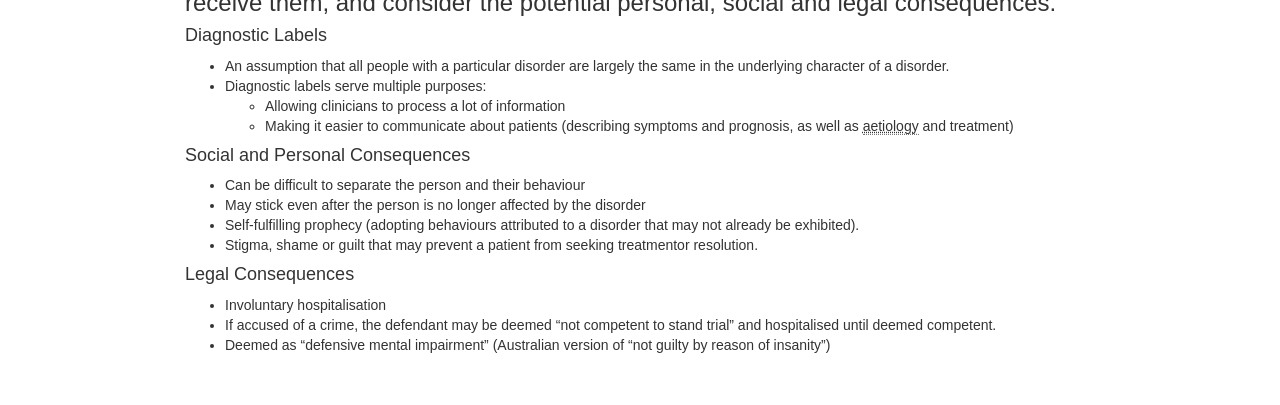
<file: docs/Topic3.html>
<!DOCTYPE html>

<html>

<head>

<meta charset="utf-8" />
<meta name="generator" content="pandoc" />
<meta http-equiv="X-UA-Compatible" content="IE=EDGE" />




<title>Topic 3: Psychologial Disorders</title>

<script src="site_libs/header-attrs-2.20/header-attrs.js"></script>
<script src="site_libs/jquery-3.6.0/jquery-3.6.0.min.js"></script>
<meta name="viewport" content="width=device-width, initial-scale=1" />
<link href="site_libs/bootstrap-3.3.5/css/bootstrap.min.css" rel="stylesheet" />
<script src="site_libs/bootstrap-3.3.5/js/bootstrap.min.js"></script>
<script src="site_libs/bootstrap-3.3.5/shim/html5shiv.min.js"></script>
<script src="site_libs/bootstrap-3.3.5/shim/respond.min.js"></script>
<style>h1 {font-size: 34px;}
       h1.title {font-size: 38px;}
       h2 {font-size: 30px;}
       h3 {font-size: 24px;}
       h4 {font-size: 18px;}
       h5 {font-size: 16px;}
       h6 {font-size: 12px;}
       code {color: inherit; background-color: rgba(0, 0, 0, 0.04);}
       pre:not([class]) { background-color: white }</style>
<script src="site_libs/navigation-1.1/tabsets.js"></script>
<link href="site_libs/highlightjs-9.12.0/default.css" rel="stylesheet" />
<script src="site_libs/highlightjs-9.12.0/highlight.js"></script>

<style type="text/css">
  code{white-space: pre-wrap;}
  span.smallcaps{font-variant: small-caps;}
  span.underline{text-decoration: underline;}
  div.column{display: inline-block; vertical-align: top; width: 50%;}
  div.hanging-indent{margin-left: 1.5em; text-indent: -1.5em;}
  ul.task-list{list-style: none;}
    </style>

<style type="text/css">code{white-space: pre;}</style>
<script type="text/javascript">
if (window.hljs) {
  hljs.configure({languages: []});
  hljs.initHighlightingOnLoad();
  if (document.readyState && document.readyState === "complete") {
    window.setTimeout(function() { hljs.initHighlighting(); }, 0);
  }
}
</script>









<style type = "text/css">
.main-container {
  max-width: 940px;
  margin-left: auto;
  margin-right: auto;
}
img {
  max-width:100%;
}
.tabbed-pane {
  padding-top: 12px;
}
.html-widget {
  margin-bottom: 20px;
}
button.code-folding-btn:focus {
  outline: none;
}
summary {
  display: list-item;
}
details > summary > p:only-child {
  display: inline;
}
pre code {
  padding: 0;
}
</style>


<style type="text/css">
.dropdown-submenu {
  position: relative;
}
.dropdown-submenu>.dropdown-menu {
  top: 0;
  left: 100%;
  margin-top: -6px;
  margin-left: -1px;
  border-radius: 0 6px 6px 6px;
}
.dropdown-submenu:hover>.dropdown-menu {
  display: block;
}
.dropdown-submenu>a:after {
  display: block;
  content: " ";
  float: right;
  width: 0;
  height: 0;
  border-color: transparent;
  border-style: solid;
  border-width: 5px 0 5px 5px;
  border-left-color: #cccccc;
  margin-top: 5px;
  margin-right: -10px;
}
.dropdown-submenu:hover>a:after {
  border-left-color: #adb5bd;
}
.dropdown-submenu.pull-left {
  float: none;
}
.dropdown-submenu.pull-left>.dropdown-menu {
  left: -100%;
  margin-left: 10px;
  border-radius: 6px 0 6px 6px;
}
</style>

<script type="text/javascript">
// manage active state of menu based on current page
$(document).ready(function () {
  // active menu anchor
  href = window.location.pathname
  href = href.substr(href.lastIndexOf('/') + 1)
  if (href === "")
    href = "index.html";
  var menuAnchor = $('a[href="' + href + '"]');

  // mark the anchor link active (and if it's in a dropdown, also mark that active)
  var dropdown = menuAnchor.closest('li.dropdown');
  if (window.bootstrap) { // Bootstrap 4+
    menuAnchor.addClass('active');
    dropdown.find('> .dropdown-toggle').addClass('active');
  } else { // Bootstrap 3
    menuAnchor.parent().addClass('active');
    dropdown.addClass('active');
  }

  // Navbar adjustments
  var navHeight = $(".navbar").first().height() + 15;
  var style = document.createElement('style');
  var pt = "padding-top: " + navHeight + "px; ";
  var mt = "margin-top: -" + navHeight + "px; ";
  var css = "";
  // offset scroll position for anchor links (for fixed navbar)
  for (var i = 1; i <= 6; i++) {
    css += ".section h" + i + "{ " + pt + mt + "}\n";
  }
  style.innerHTML = "body {" + pt + "padding-bottom: 40px; }\n" + css;
  document.head.appendChild(style);
});
</script>

<!-- tabsets -->

<style type="text/css">
.tabset-dropdown > .nav-tabs {
  display: inline-table;
  max-height: 500px;
  min-height: 44px;
  overflow-y: auto;
  border: 1px solid #ddd;
  border-radius: 4px;
}

.tabset-dropdown > .nav-tabs > li.active:before, .tabset-dropdown > .nav-tabs.nav-tabs-open:before {
  content: "\e259";
  font-family: 'Glyphicons Halflings';
  display: inline-block;
  padding: 10px;
  border-right: 1px solid #ddd;
}

.tabset-dropdown > .nav-tabs.nav-tabs-open > li.active:before {
  content: "\e258";
  font-family: 'Glyphicons Halflings';
  border: none;
}

.tabset-dropdown > .nav-tabs > li.active {
  display: block;
}

.tabset-dropdown > .nav-tabs > li > a,
.tabset-dropdown > .nav-tabs > li > a:focus,
.tabset-dropdown > .nav-tabs > li > a:hover {
  border: none;
  display: inline-block;
  border-radius: 4px;
  background-color: transparent;
}

.tabset-dropdown > .nav-tabs.nav-tabs-open > li {
  display: block;
  float: none;
}

.tabset-dropdown > .nav-tabs > li {
  display: none;
}
</style>

<!-- code folding -->




</head>

<body>


<div class="container-fluid main-container">




<div class="navbar navbar-default  navbar-fixed-top" role="navigation">
  <div class="container">
    <div class="navbar-header">
      <button type="button" class="navbar-toggle collapsed" data-toggle="collapse" data-bs-toggle="collapse" data-target="#navbar" data-bs-target="#navbar">
        <span class="icon-bar"></span>
        <span class="icon-bar"></span>
        <span class="icon-bar"></span>
      </button>
      <a class="navbar-brand" href="index.html"></a>
    </div>
    <div id="navbar" class="navbar-collapse collapse">
      <ul class="nav navbar-nav">
        
      </ul>
      <ul class="nav navbar-nav navbar-right">
        <li>
  <a href="index.html">Unit Guide</a>
</li>
<li>
  <a href="Readings.html">Reading List</a>
</li>
<li class="dropdown">
  <a href="#" class="dropdown-toggle" data-toggle="dropdown" role="button" data-bs-toggle="dropdown" aria-expanded="false">
    Content
     
    <span class="caret"></span>
  </a>
  <ul class="dropdown-menu" role="menu">
    <li>
      <a href="Topic1.html">Topic 1: Developmental Psychology</a>
    </li>
    <li>
      <a href="Topic2.html">Topic 2: Personality</a>
    </li>
    <li>
      <a href="Topic3.html">Topic 3: Psychological Disorders</a>
    </li>
    <li>
      <a href="Topic4.html">Topic 4: Psychological Treatment</a>
    </li>
    <li>
      <a href="Topic5.html">Topic 5: Social Psychology</a>
    </li>
    <li>
      <a href="Topic6.html">Topic 6: Indigenous and Cross-Cultural Psychology</a>
    </li>
  </ul>
</li>
      </ul>
    </div><!--/.nav-collapse -->
  </div><!--/.container -->
</div><!--/.navbar -->

<div id="header">



<h1 class="title toc-ignore">Topic 3: Psychologial Disorders</h1>

</div>


<div
id="lo1-consider-how-the-three-ds-inform-our-understanding-of-what-is-abnormal-and-outline-the-diagnostic-manuals-used-to-classify-and-categorise-psychological-disorders."
class="section level3">
<h3>LO1: Consider how the three D’s inform our understanding of what is
‘abnormal’, and outline the diagnostic manuals used to classify and
categorise psychological disorders.</h3>
<div id="what-is-abnormal" class="section level4">
<h4><span><span>What is abnormal?</span></h4>
<p>Abnormal behaviour is behaviour that is personally distressing,
personally dysfunctional, and/or so culturally deviant that other people
judge it to be inappropriate or distressing.</p>
</div>
<div id="the-3ds-of-abnormality" class="section level4">
<h4><span>The 3Ds of Abnormality</span></h4>
<p>Distressing - to the individuals and/or people around them.
Dysfunctional - to the individual and/or society in some way. Deviant -
Significantly differs from societal norms and/or is out of situational
context.</p>
<p>For example, homosexuality was considered abnormal behaviour and
outside of societal norms until 1973, and was subsequently removed from
the DSM in 1987.</p>
</div>
<div id="diagnostic-manuals" class="section level4">
<h4><span>Diagnostic Manuals</span></h4>
<p><span>Diagnostic and Statistical Manual (DSM)</span></p>
<ul>
<li>Main publication manual</li>
<li>Revised every 2 - 3 years</li>
<li>Most commonly used within Australia</li>
<li>Published (and updated) by the American Psychological
Association</li>
</ul>
<p><span>International Statistical Classification of Diseases and
Related Health Problems (ICD10)</span></p>
<ul>
<li>Published by World Health Organisation</li>
</ul>
</div>
</div>
<div
id="lo2-describe-the-vulnerability-stress-model-and-how-it-assists-in-explaining-the-development-of-behavioural-disorders."
class="section level3">
<h3>LO2: Describe the vulnerability-stress model and how it assists in
explaining the development of behavioural disorders.</h3>
<div id="the-vulnerability-stress-model" class="section level4">
<h4><span>The Vulnerability-Stress Model</span></h4>
<ul>
<li>Also known as the <span>Diathesis-Stress Model</span></li>
<li>The culmination of vulnerability (<span>predisposing</span> factors)
and stress (<span>precipitating</span> factors) that lead to a Mental
Health Disorder.</li>
<li>As described in the “Stress Bucket” video</li>
<li>The bucket represents our capacity to cope with stress</li>
<li>The events in our life add or remove water from the bucket</li>
</ul>
<p>IMAGE!</p>
</div>
</div>
<div
id="lo3-understand-the-key-characteristics-of-the-anxiety-and-related-disorders-and-explain-the-underlying-causal-factors."
class="section level3">
<h3>LO3: Understand the key characteristics of the anxiety and related
disorders, and explain the underlying causal factors.</h3>
<div id="anxiety-and-related-disorders" class="section level4">
<h4><span>Anxiety and Related Disorders</span></h4>
<p>Are characterised by a subjective experience of fear and worry,
physiological arousal, and a behavioural tendency to escape or avoid a
feared situation</p>
</div>
<div id="what-makes-it-abnormal" class="section level4">
<h4><span>What Makes It Abnormal?</span></h4>
<p><span>Anxiety</span> - A natural response to a perceived threat.</p>
<p><span>Anxiety Disorder</span> - The intensity or frequency of an
individual’s anxiety response that is out of proportion to the
situation.</p>
<p>Anxiety itself stems from an evolutionary perspective and the
potential threat to our safety from our environment (e.g. animals),
however, observable changes to our society have altered the nature and
frequency of external threats.</p>
</div>
<div id="anxiety-disorder-examples" class="section level4">
<h4><span>Anxiety Disorder Examples</span></h4>
<ul>
<li>Post Traumatic Stress Disorder</li>
<li>Generalised Anxiety Disorder</li>
<li>Panic Disorder</li>
<li>Social Anxiety Disorder</li>
<li>Specific Phobias</li>
</ul>
</div>
<div id="generalised-anxiety-disorder" class="section level4">
<h4><span>Generalised Anxiety Disorder</span></h4>
<ul>
<li>Chronic state of diffuse anxiety that is not attached to specific
situations or objects.</li>
<li>Lasting at least 6 months.</li>
</ul>
</div>
<div id="phobias" class="section level4">
<h4><span>Phobias</span></h4>
<ul>
<li>Strong irrational fears of certain objects or situations</li>
<li>Characterised by the avoidance of a particular stimulus</li>
<li>Impact on an individual’s life depends on the stimulus and the
frequency of exposure</li>
</ul>
</div>
<div id="proposed-causal-factors-for-anxiety-disorders"
class="section level4">
<h4><span>Proposed Causal Factors for Anxiety Disorders</span></h4>
<ul>
<li>Biological: genetics, over active autonomic nervous system.</li>
<li>Psychological: Anxiety as a learned response</li>
<li>Sociocultural: culturally bound anxieties such as taijin kyofusho.
<span>Taijin kyofusho</span> is characterised by an intense fear that
one’s body parts or functions displease, embarrass or are offensive to
others.</li>
</ul>
</div>
</div>
<div
id="lo4-provide-an-overview-of-the-somatic-symptom-and-dissociative-disorders-and-consider-how-culture-influences-incidence-and-prevalence."
class="section level3">
<h3>LO4: Provide an overview of the somatic symptom and dissociative
disorders, and consider how culture influences incidence and
prevalence.</h3>
<p>Somatic symptom and related disorders involve physical complaints or
disabilities that suggest a medical problem, but do not have a known
biological cause and are not produced voluntarily by a person, such
as:</p>
<ul>
<li>Somatic Symptom Disorder.</li>
<li>Illness Anxiety Disorder.</li>
<li>Conversion Disorder (functioning neurological symptom
disorder).</li>
<li>Psychological factors affecting other medical conditions.</li>
<li>Factitious Disorder (A patient intentionally falsifies medical or
psychiatric symptoms.</li>
</ul>
<div id="culture-and-somatic-symptom-disorders" class="section level4">
<h4><span>Culture and Somatic Symptom Disorders</span></h4>
<ul>
<li>Incidence appears higher in groups where discussing emotions and
psychological disorders are stigmatised.</li>
<li>Subgroups such as the military, police and first responders tend to
have higher rates in Western cultures.</li>
<li>People from Chinese/Japanese cultures can exhibit higher somatic
awareness, but lower interoceptive accuracy compared to Western
cultures</li>
<li>Language and cultural practices such as yoga, tai chi and
mindfulness are thought to explain these differences.</li>
</ul>
</div>
<div id="dissociative-disorders" class="section level4">
<h4><span>Dissociative Disorders</span></h4>
<p>Are characterised by a disruption of and/or discontinuity in the
normal integration of consciousness, memory, identity, emotion,
perception, body representation, motor control and behaviour. In other
words these disorders are characterised by a breakdown in the normal
integration of personality traits and qualities, such examples are:</p>
<ul>
<li>Dissociative Amnesia</li>
<li>Dissociative Identity Disorder (DID)</li>
<li>Depersonalisation/Derealisation Disorder</li>
</ul>
</div>
<div id="culture-and-dissociative-disorders" class="section level4">
<h4><span>Culture and Dissociative Disorders</span></h4>
<ul>
<li>Focus on the self (as with DID), which is constructed largely
through our culture/s</li>
<li>Generally more common in Western cultures</li>
<li>Research into this area is still in its infancy</li>
<li>Voluntary experiences of depersonalisation/derealisation through
meditation practices in some cultures</li>
<li>Some cultures can view this as an experience of possession by a
spirit.</li>
</ul>
</div>
</div>
<div
id="lo5-describe-the-symptoms-associated-with-depression-and-bipolar-disorder-and-outline-the-typical-course-and-causal-factors."
class="section level3">
<h3>LO5: Describe the symptoms associated with depression and bipolar
disorder, and outline the typical course and causal factors.</h3>
<p><span>Major Depressive Disorder</span> is an intense state of
dysphoria and/or lack of ability to feel positive emotion
(<span>anhedonia</span>), leaving a person unable to function
effectively in their life.</p>
<div id="course-of-mdd" class="section level4">
<h4><span>Course of MDD</span></h4>
<ul>
<li>Can appear at any age, most commonly in 20s</li>
<li>Highly variable course; some people do not experience remission,
while others have long periods between episodes</li>
<li>Recovery often starts within three months of symptom onset for every
2 in 5 people and within a year for 4 to 5 people.</li>
</ul>
</div>
<div id="proposed-causal-factors-for-mdd" class="section level4">
<h4><span>Proposed Causal Factors for MDD</span></h4>
<ul>
<li>Biological: genetics, low levels of norepinephrine, dopamine and
serotonin.</li>
<li>Psychological: negative self beliefs, low self esteem and learned
helplessness.</li>
<li>Environmental: adverse childhood events.</li>
</ul>
<p><span>Bipolar Disorders</span> involve alternating periods of
depressive and manic states.</p>
</div>
<div id="bipolar-subtypes" class="section level4">
<h4><span>Bipolar Subtypes</span></h4>
<table>
<colgroup>
<col width="49%" />
<col width="50%" />
</colgroup>
<thead>
<tr class="header">
<th>Bipolar I Disorder</th>
<th>Bipolar II Disorder</th>
</tr>
</thead>
<tbody>
<tr class="odd">
<td>Involves experiences of depression that alternate with periods of
<span>mania</span> (highly excited state of mood and behaviour)</td>
<td>Involves experiences of depression that alternate with periods of
<span>hypomania</span> (similar symptoms to mania, but less severe)</td>
</tr>
</tbody>
</table>
</div>
<div id="course-of-bipolar-disorders" class="section level4">
<h4><span>Course of Bipolar Disorders</span></h4>
<div id="bipolar-i" class="section level5">
<h5><span>Bipolar I</span></h5>
<ul>
<li>Mean age onset of 18 years</li>
<li>&gt;90% of people who have a single manic episode experience
recurrent mood episodes.</li>
</ul>
</div>
<div id="bipolar-ii" class="section level5">
<h5><span>Bipolar II</span></h5>
<ul>
<li>Mean age onset in early 20s.</li>
<li>Generally begins with depressive episode(s)</li>
<li>Lower number of depressive episodes across the lifespan than Bipolar
I</li>
<li>Time between mood episodes tends to lessen with age.</li>
<li>Depressive moods are more chronic and intense</li>
</ul>
</div>
</div>
<div id="proposed-causal-factors-for-bipolar-disorders"
class="section level4">
<h4><span>Proposed causal factors for Bipolar Disorders</span></h4>
<ul>
<li>Biological: Approximately 10 times higher risk among relatives of
people with BI or BII as a result of overactive BAS (Behavioural
Activation System)</li>
<li>Psychological: cognitive styles involving high autonomy, high
standards, and strong self criticism predicted hypomanic/manic
states.</li>
</ul>
</div>
</div>
<div
id="lo6-provide-an-explanation-of-the-characteristics-and-sub-types-relating-to-schizophrenia-and-the-associated-causes."
class="section level3">
<h3>LO6: Provide an explanation of the characteristics and sub-types
relating to schizophrenia and the associated causes.</h3>
<p><span>Schizophrenia</span> involves a constellation of cognitive,
behavioural and emotional dysfunctions associated with impaired
occupational and social functioning.</p>
<div id="schizophrenia-sub-types" class="section level4">
<h4><span>Schizophrenia Sub-Types</span></h4>
<p><span>According to the DSM-IV:</span></p>
<ul>
<li>Paranoid</li>
<li>Disorganised</li>
<li>Catatonic</li>
<li>Undifferentiated (mixed symptoms of 2 or more sub-types)</li>
<li>Residual</li>
</ul>
</div>
<div id="removal-of-sub-types-from-dsm-v" class="section level4">
<h4><span>Removal of Sub-Types from DSM-V</span></h4>
<div id="rationale" class="section level5">
<h5><span><span>Rationale</span></h5>
<ul>
<li>Presentation of sub-types overlapped</li>
<li>Sub-types did not remain stable over time</li>
<li>Did not predict course of disorder</li>
<li>Cluster analyses showed patients could not be accurately categorised
into sub-types based on symptoms</li>
</ul>
</div>
<div id="outcome" class="section level5">
<h5><span>Outcome</span></h5>
<p>In the DSM-IV, the sub-types are now listed as optional specifiers or
extensions to the diagnosis that offer more clarity to the clinician
(more than one can be applied).</p>
</div>
</div>
<div id="proposed-causal-factors-for-schizophrenis"
class="section level4">
<h4><span>Proposed Causal Factors for Schizophrenis</span></h4>
<ul>
<li>Environmental: Stressors</li>
<li>Biological: genetic combination of
<abbr title="The basic components of a gene">alleles</abbr>, structural
abnormalities in the brain, over production of dopamine</li>
<li>Social: socioeconomic status.</li>
</ul>
<p>More research is required on this disorder, and all causal factors
are not yet identified.</p>
</div>
</div>
<div
id="lo7-explain-the-characteristics-and-causes-of-personality-disorders-and-consider-the-dimensional-approach-to-diagnosis."
class="section level3">
<h3>LO7: Explain the characteristics and causes of personality
disorders, and consider the dimensional approach to diagnosis.</h3>
<p>A <span>personality disorder</span> is an enduring pattern of inner
experience and behaviour that deviates markedly from the expectations of
the individual’s culture, is pervasive and inflexible, has an onset in
adolescence or early adulthood, is stable over time, and leads to
distress or impairment.</p>
<div id="proposed-causal-factors-for-personality-disorders"
class="section level4">
<h4><span>Proposed Causal Factors for Personality Disorders</span></h4>
<div id="antisocial-personality-disorder-apd" class="section level5">
<h5><span>Antisocial Personality Disorder (APD)</span></h5>
<ul>
<li>Biological: genetic predisposition, differences in brain
structure</li>
<li>Psychological: maladaptive learning</li>
</ul>
</div>
<div id="borderline-personality-disorder" class="section level5">
<h5><span>Borderline Personality Disorder</span></h5>
<ul>
<li>Biological: genetic predisposition</li>
<li>Environmental: early trauma, rejection, abandonment</li>
</ul>
</div>
</div>
<div id="dimensional-approach-to-diagnosis" class="section level4">
<h4><span>Dimensional Approach to Diagnosis</span></h4>
<ul>
<li>As opposed to a categorical approach (either present or not
present), the dimensional approach is based on the premise that
behaviours, emotions and cognitions are rated on a continuum of
severity.</li>
<li>In the context of personality disorders, these are the main facets
considered:
<ul>
<li>Disturbances in the self</li>
<li>Disturbances in interpersonal functioning</li>
<li>Five broad personality domains</li>
</ul></li>
<li>Personality disorders are then considered as the extent to which an
individual demonstrates the two main facets and trait domains.</li>
</ul>
</div>
</div>
<div
id="lo8-describe-the-childhood-neurodevelopmental-disorders-and-underlying-causal-factors-associated-with-each."
class="section level3">
<h3>LO8: Describe the childhood neurodevelopmental disorders and
underlying causal factors associated with each.</h3>
<p><span>Neurodevelopmental Disorders</span> are characterised by
neurodevelopmental deficits that are known to always manifest at an
early age, usually before or just after the child enters school, and
interfere with the child’s personal, social, or academic
functioning.</p>
<div id="examples-of-neurodevelopmental-disorders"
class="section level5">
<h5><span>Examples of Neurodevelopmental Disorders</span></h5>
<ul>
<li>Intellectual Development Disorder</li>
<li>Communication Disorders</li>
<li>Neurodevelopmental Motor Disorders</li>
<li>Specific Learning Disorders</li>
<li>Autism Spectrum Disorder (ASD)</li>
<li>Attention-Deficit Hyperactivity Disorder (ADHD)</li>
</ul>
</div>
<div id="autism-spectrum-disorder-asd" class="section level4">
<h4><span>Autism Spectrum Disorder (ASD)</span></h4>
<p>Involves two main domains:</p>
<ul>
<li>Difficulties in social interactions</li>
<li>A pattern of repetitive behaviours, interests and activities</li>
</ul>
<div id="proposed-causal-factors-for-asd" class="section level5">
<h5><span>Proposed Causal Factors for ASD</span></h5>
<ul>
<li>Biological: genetics, anomalies in brain structure and
functioning</li>
<li>Psychological:
<abbr title="The understanding that others have unique beliefs and desires that are different from our own, helping us attribute these characteristics to others.">Theory
of Mind</abbr></li>
<li>There is no link between vaccinations and autism.</li>
</ul>
</div>
</div>
<div id="attention-deficit-hyperactivity-disorder-adhd"
class="section level4">
<h4><span>Attention-Deficit Hyperactivity Disorder (ADHD)</span></h4>
<ul>
<li>Defined by impairing of skills such as inattention, disorganisation,
and/or hyperactivity and impulsivity.</li>
<li>Causal factors are largely unknown, but are thought to be affected
by genetic and environmental factors.</li>
</ul>
</div>
</div>
<div
id="lo9-critically-evaluate-the-consequences-of-diagnostic-labelling-for-the-people-that-receive-them-and-consider-the-potential-personal-social-and-legal-consequences."
class="section level3">
<h3>LO9: Critically evaluate the consequences of diagnostic labelling
for the people that receive them, and consider the potential personal,
social and legal consequences.</h3>
<div id="diagnostic-labels" class="section level4">
<h4><span>Diagnostic Labels</span></h4>
<ul>
<li>An assumption that all people with a particular disorder are largely
the same in the underlying character of a disorder.</li>
<li>Diagnostic labels serve multiple purposes:
<ul>
<li>Allowing clinicians to process a lot of information</li>
<li>Making it easier to communicate about patients (describing symptoms
and prognosis, as well as
<abbr title="the cause, set of causes or manner of causation of a disease or condition">aetiology</abbr>
and treatment)</li>
</ul></li>
</ul>
</div>
<div id="social-and-personal-consequences" class="section level4">
<h4><span>Social and Personal Consequences</span></h4>
<ul>
<li>Can be difficult to separate the person and their behaviour</li>
<li>May stick even after the person is no longer affected by the
disorder</li>
<li>Self-fulfilling prophecy (adopting behaviours attributed to a
disorder that may not already be exhibited).</li>
<li>Stigma, shame or guilt that may prevent a patient from seeking
treatmentor resolution.</li>
</ul>
</div>
<div id="legal-consequences" class="section level4">
<h4><span>Legal Consequences</span></h4>
<ul>
<li>Involuntary hospitalisation</li>
<li>If accused of a crime, the defendant may be deemed “not competent to
stand trial” and hospitalised until deemed competent.</li>
<li>Deemed as “defensive mental impairment” (Australian version of “not
guilty by reason of insanity”)</li>
</ul>
</div>
</div>




</div>

<script>

// add bootstrap table styles to pandoc tables
function bootstrapStylePandocTables() {
  $('tr.odd').parent('tbody').parent('table').addClass('table table-condensed');
}
$(document).ready(function () {
  bootstrapStylePandocTables();
});


</script>

<!-- tabsets -->

<script>
$(document).ready(function () {
  window.buildTabsets("TOC");
});

$(document).ready(function () {
  $('.tabset-dropdown > .nav-tabs > li').click(function () {
    $(this).parent().toggleClass('nav-tabs-open');
  });
});
</script>

<!-- code folding -->


<!-- dynamically load mathjax for compatibility with self-contained -->
<script>
  (function () {
    var script = document.createElement("script");
    script.type = "text/javascript";
    script.src  = "https://mathjax.rstudio.com/latest/MathJax.js?config=TeX-AMS-MML_HTMLorMML";
    document.getElementsByTagName("head")[0].appendChild(script);
  })();
</script>

</body>
</html>
</file>
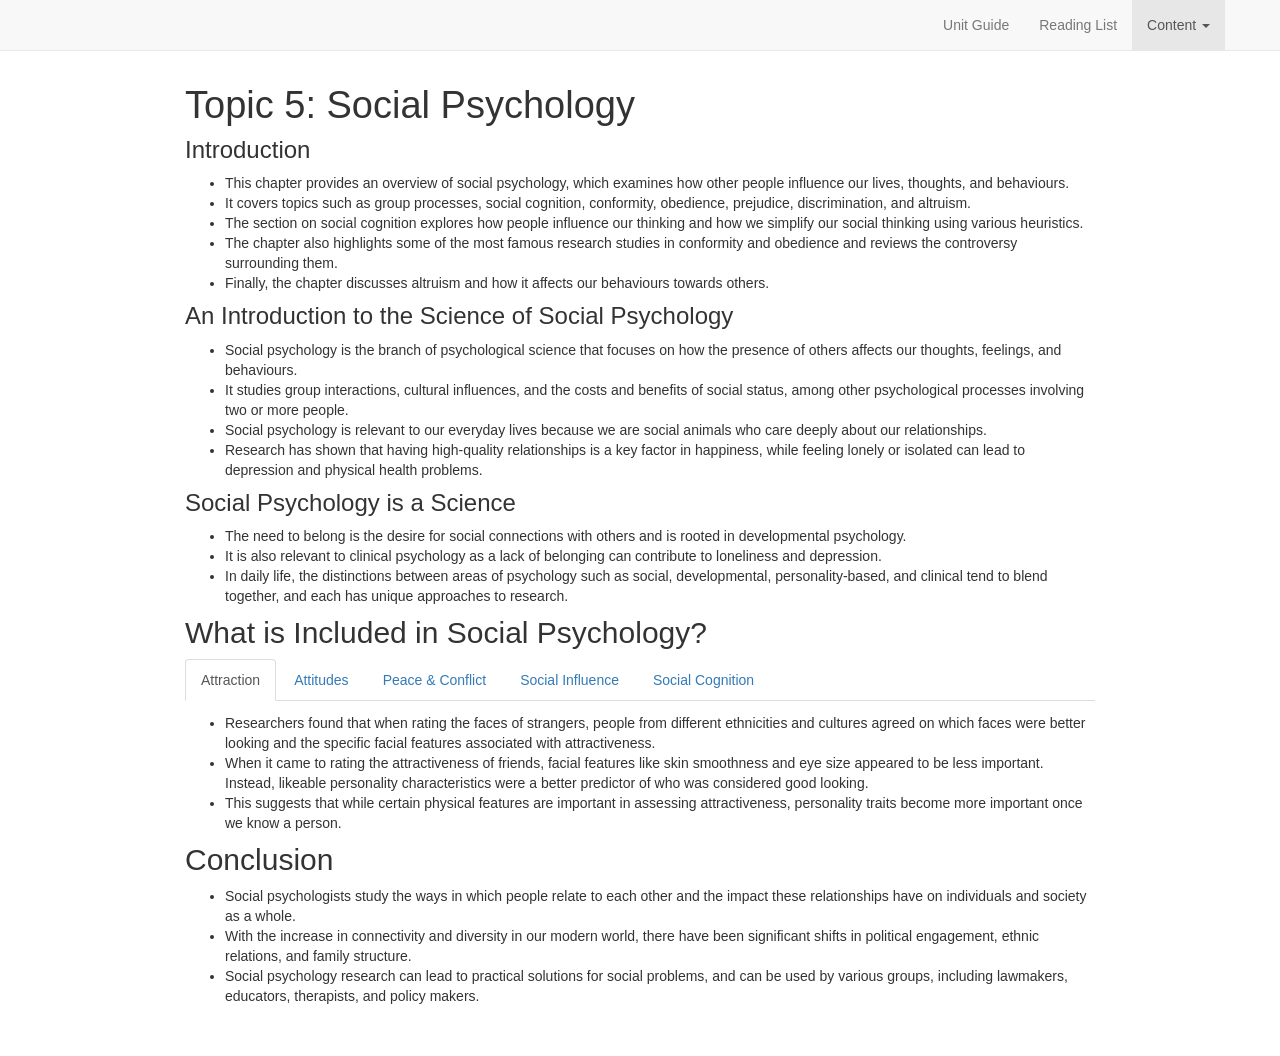
<file: docs/Topic5.html>
<!DOCTYPE html>

<html>

<head>

<meta charset="utf-8" />
<meta name="generator" content="pandoc" />
<meta http-equiv="X-UA-Compatible" content="IE=EDGE" />




<title>Topic 5: Social Psychology</title>

<script src="site_libs/header-attrs-2.20/header-attrs.js"></script>
<script src="site_libs/jquery-3.6.0/jquery-3.6.0.min.js"></script>
<meta name="viewport" content="width=device-width, initial-scale=1" />
<link href="site_libs/bootstrap-3.3.5/css/bootstrap.min.css" rel="stylesheet" />
<script src="site_libs/bootstrap-3.3.5/js/bootstrap.min.js"></script>
<script src="site_libs/bootstrap-3.3.5/shim/html5shiv.min.js"></script>
<script src="site_libs/bootstrap-3.3.5/shim/respond.min.js"></script>
<style>h1 {font-size: 34px;}
       h1.title {font-size: 38px;}
       h2 {font-size: 30px;}
       h3 {font-size: 24px;}
       h4 {font-size: 18px;}
       h5 {font-size: 16px;}
       h6 {font-size: 12px;}
       code {color: inherit; background-color: rgba(0, 0, 0, 0.04);}
       pre:not([class]) { background-color: white }</style>
<script src="site_libs/navigation-1.1/tabsets.js"></script>
<link href="site_libs/highlightjs-9.12.0/default.css" rel="stylesheet" />
<script src="site_libs/highlightjs-9.12.0/highlight.js"></script>

<style type="text/css">
  code{white-space: pre-wrap;}
  span.smallcaps{font-variant: small-caps;}
  span.underline{text-decoration: underline;}
  div.column{display: inline-block; vertical-align: top; width: 50%;}
  div.hanging-indent{margin-left: 1.5em; text-indent: -1.5em;}
  ul.task-list{list-style: none;}
    </style>

<style type="text/css">code{white-space: pre;}</style>
<script type="text/javascript">
if (window.hljs) {
  hljs.configure({languages: []});
  hljs.initHighlightingOnLoad();
  if (document.readyState && document.readyState === "complete") {
    window.setTimeout(function() { hljs.initHighlighting(); }, 0);
  }
}
</script>









<style type = "text/css">
.main-container {
  max-width: 940px;
  margin-left: auto;
  margin-right: auto;
}
img {
  max-width:100%;
}
.tabbed-pane {
  padding-top: 12px;
}
.html-widget {
  margin-bottom: 20px;
}
button.code-folding-btn:focus {
  outline: none;
}
summary {
  display: list-item;
}
details > summary > p:only-child {
  display: inline;
}
pre code {
  padding: 0;
}
</style>


<style type="text/css">
.dropdown-submenu {
  position: relative;
}
.dropdown-submenu>.dropdown-menu {
  top: 0;
  left: 100%;
  margin-top: -6px;
  margin-left: -1px;
  border-radius: 0 6px 6px 6px;
}
.dropdown-submenu:hover>.dropdown-menu {
  display: block;
}
.dropdown-submenu>a:after {
  display: block;
  content: " ";
  float: right;
  width: 0;
  height: 0;
  border-color: transparent;
  border-style: solid;
  border-width: 5px 0 5px 5px;
  border-left-color: #cccccc;
  margin-top: 5px;
  margin-right: -10px;
}
.dropdown-submenu:hover>a:after {
  border-left-color: #adb5bd;
}
.dropdown-submenu.pull-left {
  float: none;
}
.dropdown-submenu.pull-left>.dropdown-menu {
  left: -100%;
  margin-left: 10px;
  border-radius: 6px 0 6px 6px;
}
</style>

<script type="text/javascript">
// manage active state of menu based on current page
$(document).ready(function () {
  // active menu anchor
  href = window.location.pathname
  href = href.substr(href.lastIndexOf('/') + 1)
  if (href === "")
    href = "index.html";
  var menuAnchor = $('a[href="' + href + '"]');

  // mark the anchor link active (and if it's in a dropdown, also mark that active)
  var dropdown = menuAnchor.closest('li.dropdown');
  if (window.bootstrap) { // Bootstrap 4+
    menuAnchor.addClass('active');
    dropdown.find('> .dropdown-toggle').addClass('active');
  } else { // Bootstrap 3
    menuAnchor.parent().addClass('active');
    dropdown.addClass('active');
  }

  // Navbar adjustments
  var navHeight = $(".navbar").first().height() + 15;
  var style = document.createElement('style');
  var pt = "padding-top: " + navHeight + "px; ";
  var mt = "margin-top: -" + navHeight + "px; ";
  var css = "";
  // offset scroll position for anchor links (for fixed navbar)
  for (var i = 1; i <= 6; i++) {
    css += ".section h" + i + "{ " + pt + mt + "}\n";
  }
  style.innerHTML = "body {" + pt + "padding-bottom: 40px; }\n" + css;
  document.head.appendChild(style);
});
</script>

<!-- tabsets -->

<style type="text/css">
.tabset-dropdown > .nav-tabs {
  display: inline-table;
  max-height: 500px;
  min-height: 44px;
  overflow-y: auto;
  border: 1px solid #ddd;
  border-radius: 4px;
}

.tabset-dropdown > .nav-tabs > li.active:before, .tabset-dropdown > .nav-tabs.nav-tabs-open:before {
  content: "\e259";
  font-family: 'Glyphicons Halflings';
  display: inline-block;
  padding: 10px;
  border-right: 1px solid #ddd;
}

.tabset-dropdown > .nav-tabs.nav-tabs-open > li.active:before {
  content: "\e258";
  font-family: 'Glyphicons Halflings';
  border: none;
}

.tabset-dropdown > .nav-tabs > li.active {
  display: block;
}

.tabset-dropdown > .nav-tabs > li > a,
.tabset-dropdown > .nav-tabs > li > a:focus,
.tabset-dropdown > .nav-tabs > li > a:hover {
  border: none;
  display: inline-block;
  border-radius: 4px;
  background-color: transparent;
}

.tabset-dropdown > .nav-tabs.nav-tabs-open > li {
  display: block;
  float: none;
}

.tabset-dropdown > .nav-tabs > li {
  display: none;
}
</style>

<!-- code folding -->




</head>

<body>


<div class="container-fluid main-container">




<div class="navbar navbar-default  navbar-fixed-top" role="navigation">
  <div class="container">
    <div class="navbar-header">
      <button type="button" class="navbar-toggle collapsed" data-toggle="collapse" data-bs-toggle="collapse" data-target="#navbar" data-bs-target="#navbar">
        <span class="icon-bar"></span>
        <span class="icon-bar"></span>
        <span class="icon-bar"></span>
      </button>
      <a class="navbar-brand" href="index.html"></a>
    </div>
    <div id="navbar" class="navbar-collapse collapse">
      <ul class="nav navbar-nav">
        
      </ul>
      <ul class="nav navbar-nav navbar-right">
        <li>
  <a href="index.html">Unit Guide</a>
</li>
<li>
  <a href="Readings.html">Reading List</a>
</li>
<li class="dropdown">
  <a href="#" class="dropdown-toggle" data-toggle="dropdown" role="button" data-bs-toggle="dropdown" aria-expanded="false">
    Content
     
    <span class="caret"></span>
  </a>
  <ul class="dropdown-menu" role="menu">
    <li>
      <a href="Topic1.html">Topic 1: Developmental Psychology</a>
    </li>
    <li>
      <a href="Topic2.html">Topic 2: Personality</a>
    </li>
    <li>
      <a href="Topic3.html">Topic 3: Psychological Disorders</a>
    </li>
    <li>
      <a href="Topic4.html">Topic 4: Psychological Treatment</a>
    </li>
    <li>
      <a href="Topic5.html">Topic 5: Social Psychology</a>
    </li>
    <li>
      <a href="Topic6.html">Topic 6: Indigenous and Cross-Cultural Psychology</a>
    </li>
  </ul>
</li>
      </ul>
    </div><!--/.nav-collapse -->
  </div><!--/.container -->
</div><!--/.navbar -->

<div id="header">



<h1 class="title toc-ignore">Topic 5: Social Psychology</h1>

</div>


<div id="introduction" class="section level3">
<h3>Introduction</h3>
<ul>
<li>This chapter provides an overview of social psychology, which
examines how other people influence our lives, thoughts, and
behaviours.</li>
<li>It covers topics such as group processes, social cognition,
conformity, obedience, prejudice, discrimination, and altruism.</li>
<li>The section on social cognition explores how people influence our
thinking and how we simplify our social thinking using various
heuristics.</li>
<li>The chapter also highlights some of the most famous research studies
in conformity and obedience and reviews the controversy surrounding
them.</li>
<li>Finally, the chapter discusses altruism and how it affects our
behaviours towards others.</li>
</ul>
</div>
<div id="an-introduction-to-the-science-of-social-psychology"
class="section level3">
<h3>An Introduction to the Science of Social Psychology</h3>
<ul>
<li>Social psychology is the branch of psychological science that
focuses on how the presence of others affects our thoughts, feelings,
and behaviours.</li>
<li>It studies group interactions, cultural influences, and the costs
and benefits of social status, among other psychological processes
involving two or more people.</li>
<li>Social psychology is relevant to our everyday lives because we are
social animals who care deeply about our relationships.</li>
<li>Research has shown that having high-quality relationships is a key
factor in happiness, while feeling lonely or isolated can lead to
depression and physical health problems.</li>
</ul>
</div>
<div id="social-psychology-is-a-science" class="section level3">
<h3>Social Psychology is a Science</h3>
<ul>
<li>The need to belong is the desire for social connections with others
and is rooted in developmental psychology.</li>
<li>It is also relevant to clinical psychology as a lack of belonging
can contribute to loneliness and depression.</li>
<li>In daily life, the distinctions between areas of psychology such as
social, developmental, personality-based, and clinical tend to blend
together, and each has unique approaches to research.</li>
</ul>
</div>
<div id="what-is-included-in-social-psychology"
class="section level2 tabset">
<h2 class="tabset">What is Included in Social Psychology?</h2>
<div id="attraction" class="section level3">
<h3>Attraction</h3>
<ul>
<li>Researchers found that when rating the faces of strangers, people
from different ethnicities and cultures agreed on which faces were
better looking and the specific facial features associated with
attractiveness.</li>
<li>When it came to rating the attractiveness of friends, facial
features like skin smoothness and eye size appeared to be less
important. Instead, likeable personality characteristics were a better
predictor of who was considered good looking.</li>
<li>This suggests that while certain physical features are important in
assessing attractiveness, personality traits become more important once
we know a person.</li>
</ul>
</div>
<div id="attitudes" class="section level3">
<h3>Attitudes</h3>
<ul>
<li>Social psychology is a field of psychology that studies how people
interact with and influence each other.</li>
<li>Social psychologists are interested in:
<ul>
<li><em>attitudes</em>,</li>
<li><em>stereotyping</em>,</li>
<li><em>prejudice</em>, and</li>
<li><em>discrimination.</em></li>
</ul></li>
<li>They study:
<ul>
<li>how people form attitudes,</li>
<li>where these attitudes come from, and</li>
<li>how they change over time.</li>
</ul></li>
<li>Social psychologists are also interested in ways to make the world a
better place, and they conduct research on attitude change and empathy
towards members of different groups.</li>
</ul>
</div>
<div id="peace-conflict" class="section level3">
<h3>Peace &amp; Conflict</h3>
<ul>
<li>One example is the study by Dov Cohen and his colleagues on people
from a “culture of honour” and their reactions to aggression, which
found that those from honour cultures were more likely to become angry
in response to perceived offence, but did not necessarily act out more
aggressively.</li>
</ul>
</div>
<div id="social-influence" class="section level3">
<h3>Social Influence</h3>
<ul>
<li>Persuasion involves delivering a message to influence behavior in a
desired way, and it is used in various contexts, including advertising
and healthcare.</li>
<li>Research has shown that small acts of kindness, like offering a
small gift, can increase the likelihood of receiving a larger tip.</li>
<li>The principle of <em>reciprocity</em>, which involves the feeling of
needing to give something back when something is received, plays a role
in persuasion.</li>
<li>Policies such as “opt-out” organ donation have been successful in
persuading more people to donate their organs, thereby saving more
lives.</li>
</ul>
</div>
<div id="social-cognition" class="section level3 unnumbered">
<h3 class="unnumbered">Social Cognition</h3>
<ul>
<li>Social cognition is the way we think about the social world and
perceive others.</li>
<li>Social attribution is when we make educated guesses about the
efforts or motives of others.</li>
<li>The <em>fundamental attribution error</em> is the consistent way we
attribute people’s actions to personality traits while overlooking
situational influences.</li>
<li>This can also occur with groups we belong to versus opposing groups,
where we may attribute negative behavior to the character of the
opposing group while excusing similar behavior by our own group.</li>
</ul>
</div>
</div>
<div id="conclusion" class="section level2">
<h2>Conclusion</h2>
<ul>
<li>Social psychologists study the ways in which people relate to each
other and the impact these relationships have on individuals and society
as a whole.</li>
<li>With the increase in connectivity and diversity in our modern world,
there have been significant shifts in political engagement, ethnic
relations, and family structure.</li>
<li>Social psychology research can lead to practical solutions for
social problems, and can be used by various groups, including lawmakers,
educators, therapists, and policy makers.</li>
</ul>
</div>




</div>

<script>

// add bootstrap table styles to pandoc tables
function bootstrapStylePandocTables() {
  $('tr.odd').parent('tbody').parent('table').addClass('table table-condensed');
}
$(document).ready(function () {
  bootstrapStylePandocTables();
});


</script>

<!-- tabsets -->

<script>
$(document).ready(function () {
  window.buildTabsets("TOC");
});

$(document).ready(function () {
  $('.tabset-dropdown > .nav-tabs > li').click(function () {
    $(this).parent().toggleClass('nav-tabs-open');
  });
});
</script>

<!-- code folding -->


<!-- dynamically load mathjax for compatibility with self-contained -->
<script>
  (function () {
    var script = document.createElement("script");
    script.type = "text/javascript";
    script.src  = "https://mathjax.rstudio.com/latest/MathJax.js?config=TeX-AMS-MML_HTMLorMML";
    document.getElementsByTagName("head")[0].appendChild(script);
  })();
</script>

</body>
</html>
</file>
<file: docs/site_libs/highlightjs-9.12.0/default.css>
.hljs-literal {
  color: #990073;
}

.hljs-number {
  color: #099;
}

.hljs-comment {
  color: #998;
  font-style: italic;
}

.hljs-keyword {
  color: #900;
  font-weight: bold;
}

.hljs-string {
  color: #d14;
}
</file>
